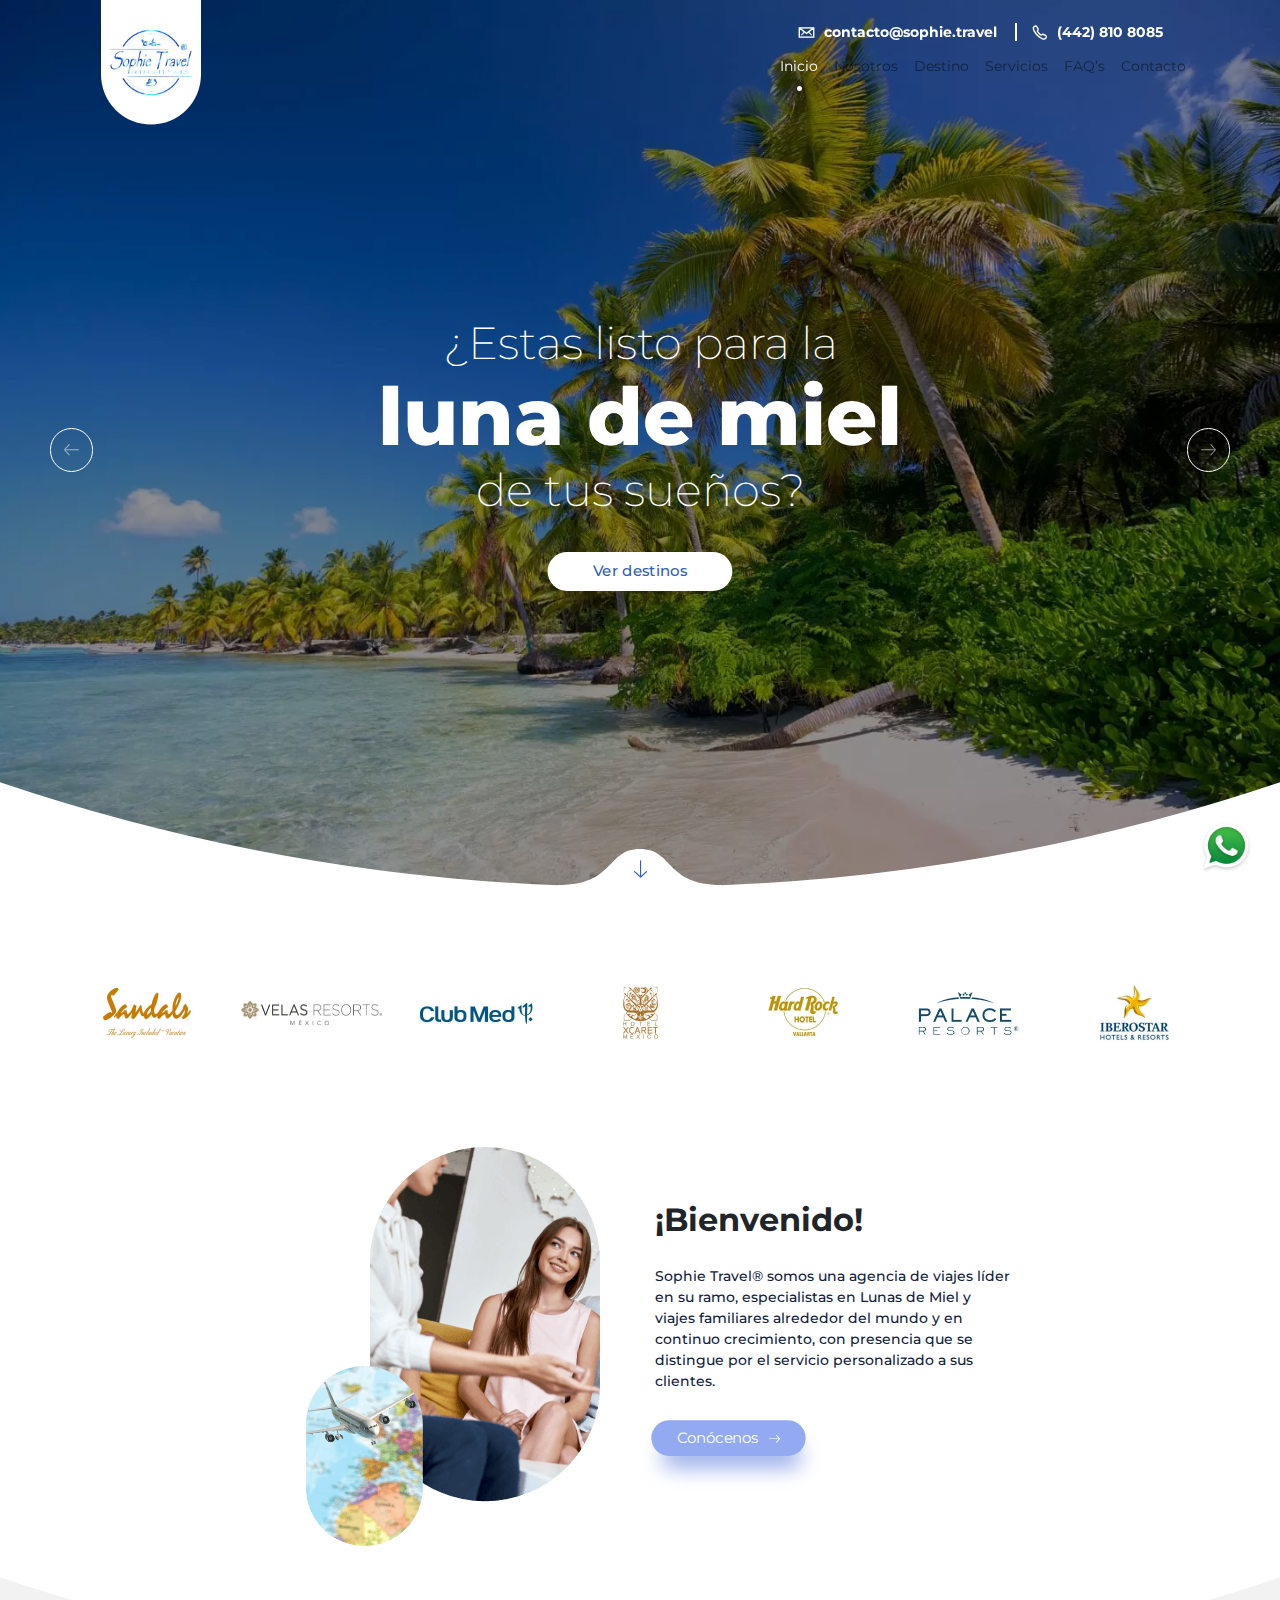
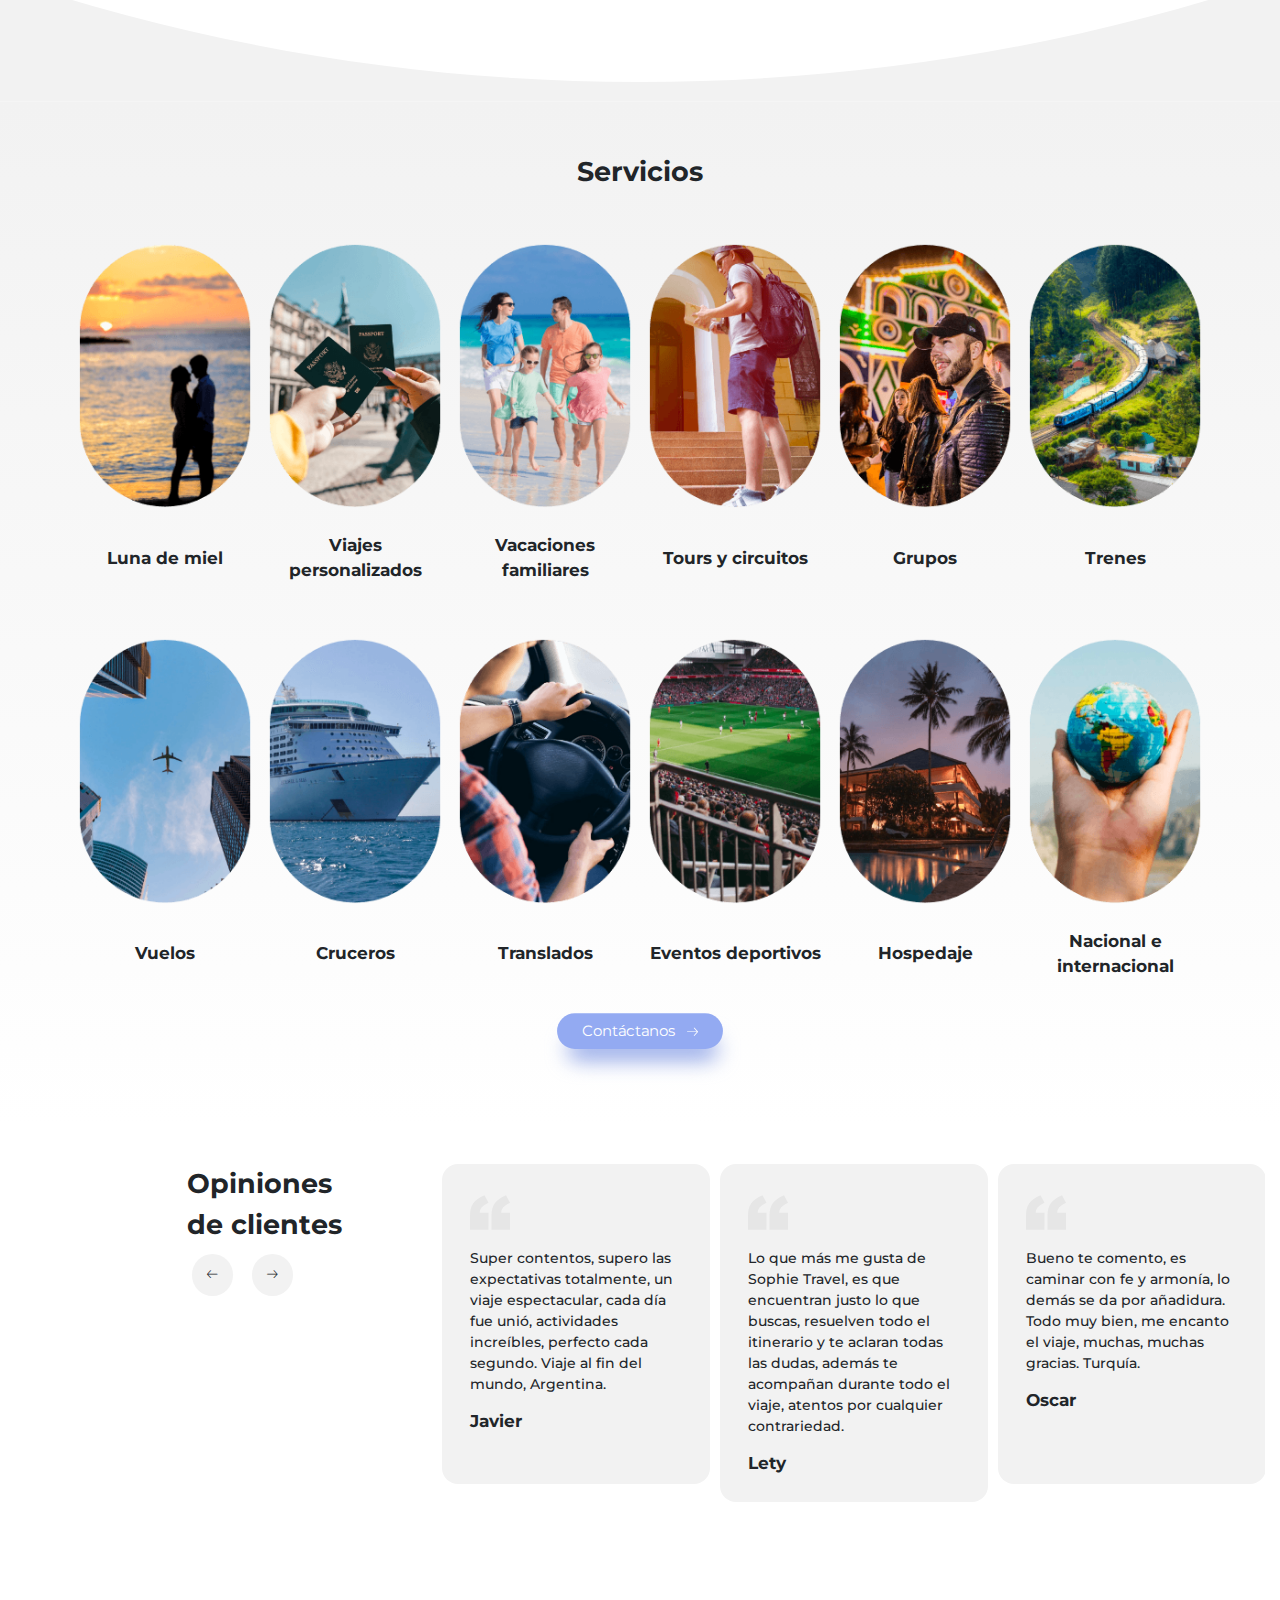
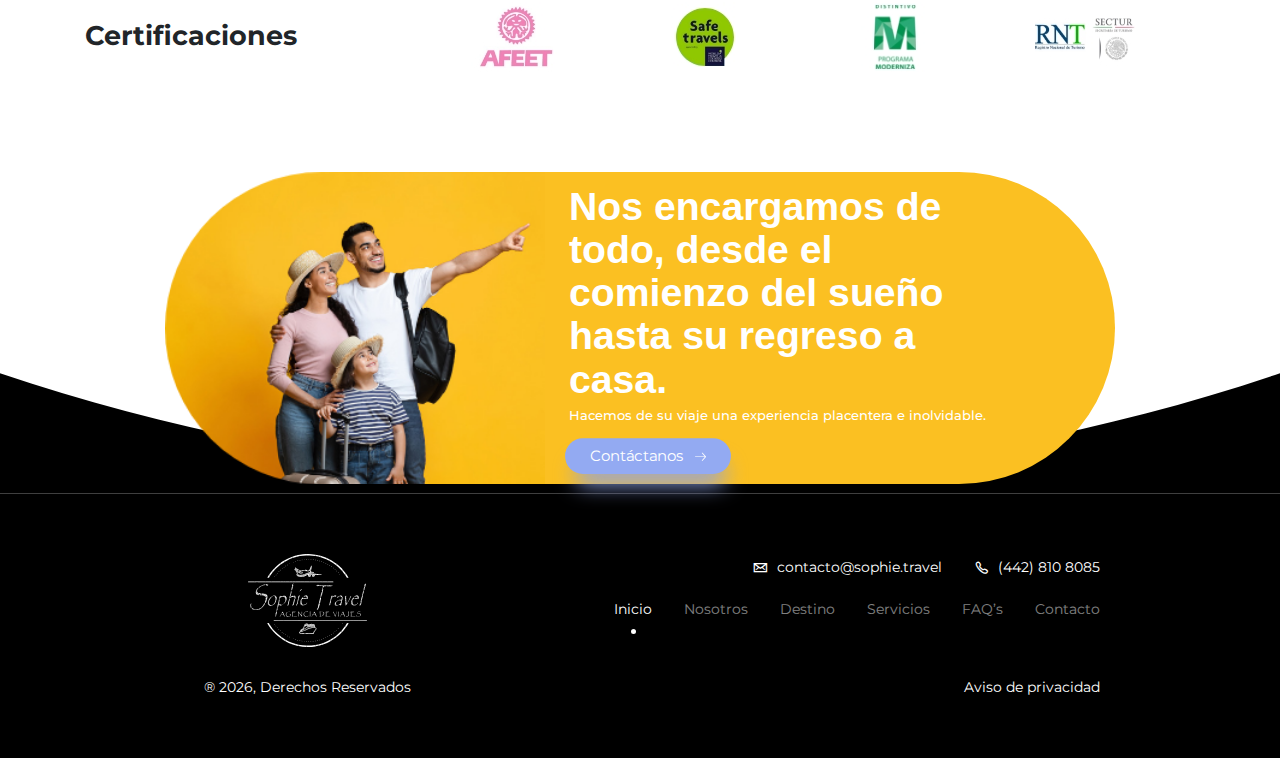
<file: index.html>
<!DOCTYPE html>
<html lang="en">
<head>
    <meta charset="UTF-8">
    <meta http-equiv="X-UA-Compatible" content="IE=edge">
    <meta name="viewport" content="width=device-width, initial-scale=1.0">
    <title>Sophie Travel | Agencia de viajes</title>
    <meta name="description" content="Sophie Travel® es una agencia de viajes líder en su ramo">
    <!-- BOOSTRAP -->
    <link rel="stylesheet" href="Public/css/bootstrap.min.css">
    <link rel="stylesheet" href="Public/css/owl.carousel.min.css">
    <!-- STYLE -->
    <link rel="stylesheet" href="Public/css/slide.css">
    <link rel="stylesheet" href="Public/css/style.css">
    <!-- FONTS -->
    <link rel="preconnect" href="https://fonts.googleapis.com">
    <link rel="preconnect" href="https://fonts.gstatic.com" crossorigin><link href="https://fonts.googleapis.com/css2?family=Montserrat:wght@300;400;500;600;700&display=swap" rel="stylesheet">
    <!-- ICONS -->
    <link rel="stylesheet" href="Public/css/ionicons.min.css">
</head>
<body>

<!-- HEADER -->
<header class="header" id="header">
    <div class="container">
        <nav class="navbar navbar-expand-lg navbar-light">
            <a href="#" class="nav__logo">
                <picture>
                    <source srcset="Public/images/logotipo-sophie-travel.webp" type="images/webp">
                    <source srcset="Public/images/logotipo-sophie-travel.png" type="images/jpeg">
                    <img src="Public/images/logotipo-sophie-travel.png" alt="logotipo sophie travel">
                </picture>
            </a>
            <button class="navbar-toggler" type="button" data-toggle="collapse" data-target="#navbarText" aria-controls="navbarText" aria-expanded="false" aria-label="Toggle navigation">
                <span class="navbar-toggler-icon"></span>
            </button>
            <div class="collapse navbar-collapse" id="navbarText">
                <div class="row">
                    <ul class="navbar-nav">
                        <li class="nav-item active">
                            <a class="nav-link" href="#">Inicio</a>
                        </li>
                        <li class="nav-item">
                            <a class="nav-link" href="#">Nosotros</a>
                        </li>
                        <li class="nav-item">
                            <a class="nav-link" href="#">Destino</a>
                        </li>
                        <li class="nav-item">
                            <a class="nav-link" href="#">Servicios</a>
                        </li>
                        <li class="nav-item">
                            <a class="nav-link" href="#">FAQ’s</a>
                        </li>
                        <li class="nav-item">
                            <a class="nav-link" href="#">Contacto</a>
                        </li>
                        <li>
                            <div class="contacto_menu">
                                <a href="mailto:contacto@sophie.travel"><i class="icon ion-ios-mail-outline"></i> contacto@sophie.travel</a>
                                <a href="#"><i class="icon ion-ios-call-outline"></i> (442) 810 8085</a>
                            </div>
                        </li>
                    </ul>
                </div>
            </div>
        </nav>
    </div>
</header>

<!-- SLIDER -->
<div class="home-slider owl-carousel js-fullheight">
    <div class="slider-item js-fullheight slider-item01">
        <div class="overlay"></div>
      <div class="container">
        <div class="row no-gutters slider-text js-fullheight align-items-center justify-content-center">
            <div class="col-md-12 ftco-animate">
                <div class="text w-100 text-center">
                    <h2 class="sub_slider">¿Estas listo para la </h2>
                    <h1 class="tit_slider">luna de miel</h1>
                    <h2 class="sub_slider">de tus sueños?</h2><br>
                    <div class="content_btn">
                        <a class="btn_gen btn_secundario" href="#">Ver destinos <span class="icon_airplane"></span></a>
                    </div>
              </div>
            </div>
          </div>
      </div>
    </div>

    <div class="slider-item js-fullheight slider-item02">
        <div class="overlay"></div>
      <div class="container">
        <div class="row no-gutters slider-text js-fullheight align-items-center justify-content-center">
            <div class="col-md-12 ftco-animate">
                <div class="text w-100 text-center">
                    <h2 class="sub_slider">¿Estas listo para </h2>
                    <h1 class="tit_slider">Conocer el mundo?</h1>
                    <div class="content_btn">
                        <a class="btn_gen btn_secundario" href="#">Ver destinos <span class="icon_airplane"></span></a>
                    </div>
              </div>
            </div>
          </div>
      </div>
    </div>

    <div class="slider-item js-fullheight slider-item03">
        <div class="overlay"></div>
      <div class="container">
        <div class="row no-gutters slider-text js-fullheight align-items-center justify-content-center">
            <div class="col-md-12 ftco-animate">
                <div class="text w-100 text-center">
                    <h2 class="sub_slider">¿Estas listo para </h2>
                    <h1 class="tit_slider">la aventura</h1>
                    <div class="content_btn">
                        <a class="btn_gen btn_secundario" href="#">Ver destinos <span class="icon_airplane"></span></a>
                    </div>
              </div>
            </div>
          </div>
      </div>
    </div>

    <div class="slider-item js-fullheight slider-item04">
        <div class="overlay"></div>
      <div class="container">
        <div class="row no-gutters slider-text js-fullheight align-items-center justify-content-center">
            <div class="col-md-12 ftco-animate">
                <div class="text w-100 text-center">
                    <h2 class="sub_slider">¿Estas listo para conocer </h2>
                    <h1 class="tit_slider">nuevas culturas?</h1>
                    <div class="content_btn">
                        <a class="btn_gen btn_secundario" href="#">Ver destinos <span class="icon_airplane"></span></a>
                    </div>
              </div>
            </div>
        </div>
      </div>
    </div>

    <div class="slider-item js-fullheight slider-item05">
        <div class="overlay"></div>
      <div class="container">
        <div class="row no-gutters slider-text js-fullheight align-items-center justify-content-center">
            <div class="col-md-12 ftco-animate">
                <div class="text w-100 text-center">
                    <h2 class="sub_slider">¿Estas listo para </h2>
                    <h1 class="tit_slider">crear recuerdos</h1>
                    <h2 class="sub_slider">con tu familia?</h2><br>
                    <div class="content_btn">
                        <a class="btn_gen btn_secundario" href="#">Ver destinos <span class="icon_airplane"></span></a>
                    </div>
              </div>
            </div>
        </div>
      </div>
    </div>
  </div>
  

<!-- CARUCEL DE MARCAS -->
<section id="sec_marcas_caroucel">
    <!-- DIVEDER SLIDER -->
    <div class="d-flex justify-content-center">
        <svg id="vector_down_slider" xmlns="http://www.w3.org/2000/svg"  viewBox="0 0 1400 136.238">
            <path d="M-510.82-111.541v-.4c-62.268,0-52.171-39.394-89.2-39.394s-26.927,39.394-89.2,39.394v.4a2176.87,2176.87,0,0,1-610.8-112.818V-88.121h1400V-224.359A2176.883,2176.883,0,0,1-510.82-111.541Z" transform="translate(1300.014 224.359)" fill="#fff"/>
        </svg>
        <div class="content_arrow_down_slider">
            <a href="#sec_bienvenido" class="icon_arrow_down_slider">
                <i class="icon ion-ios-arrow-round-down"></i>
            </a>
        </div>
    </div>
    <!-- CAROUCEL BRAND -->
    <div class="container cont_brand">
        <div class="row">
            <div class="col-md-12">
                <div class="brand-carousel owl-carousel owl-theme">
                    <div class="item">
                        <img src="Public/images/logos/logotipo-sandals.jpg" alt="">
                    </div>
                    <div class="item">
                        <img src="Public/images/logos/logotipo-velas-resort.jpg" alt="">
                    </div>
                    <div class="item">
                        <img src="Public/images/logos/logotipo-club-med.jpg" alt="">
                    </div>
                    <div class="item">
                        <img src="Public/images/logos/logotipo-hotel-xcaret-mexico.jpg" alt="">
                    </div>
                    <div class="item">
                        <img src="Public/images/logos/logotipo-hard-rock-hotel-vallarta.jpg" alt="">
                    </div>
                    <div class="item">
                        <img src="Public/images/logos/logotipo-palace-resorts.jpg" alt="">
                    </div>
                    <div class="item">
                        <img src="Public/images/logos/logotipo-iberostar-hotels-resorts.jpg" alt="">
                    </div>
                </div>
            </div>
        </div>
    </div>

</section>

<!-- BIENVENIDA -->
<section id="sec_bienvenido">
    <div class="container">
        <div class="row align-items-center">
            <div class="col-md-6 col_photo_bien">
                <picture>
                    <source srcset="Public/images/sophie-travel-agencia-de-viajes.webp" type="images/webp">
                    <source srcset="Public/images/sophie-travel-agencia-de-viajes.png" type="images/png">
                    <img src="Public/images/sophie-travel-agencia-de-viajes.png" alt="Sophie Travel agencia de viajes" loading="lazy">
                </picture>
                <picture class="second_photo_bien">
                    <source srcset="Public/images/sophie-travel-lider-en-el-ramo.webp" type="images/webp">
                    <source srcset="Public/images/sophie-travel-lider-en-el-ramo.png" type="images/png">
                    <img src="Public/images/sophie-travel-lider-en-el-ramo.png" alt="Sophie Travel líder en el ramo de viajes" loading="lazy">
                </picture>
            </div>
            <div class="col-md-6">
                <article>
                    <h3 class="tit">¡Bienvenido!</h3>
                    <p class="txt txt_max">Sophie Travel® somos una agencia de viajes líder en su ramo, especialistas en Lunas de Miel y viajes familiares alrededor del mundo y en continuo crecimiento, con presencia que se distingue por el servicio personalizado a sus clientes.</p>
                    <div class="content_btn">
                        <a class="btn_gen btn_principal" href="#">Conócenos <i class="icon ion-ios-arrow-round-forward-outline"></i></a>
                    </div>
                </article>
            </div>
        </div>
    </div>
</section>

<!-- SERVICIOS -->
<section id="sec_servicios">
    <div class="container">
        <div class="row">
            <div class="col-md-12 text-center">
                <h1 class="tit_base">Servicios</h1>
            </div>
        </div>
        <!-- PRIMERA FILA | SERVICIOS -->
        <div class="row text-center">
            <div class="col-md-2">
                <picture>
                    <source srcset="Public/images/sophie-travel-luna-de-miel.webp" type="images/webp">
                    <source srcset="Public/images/sophie-travel-luna-de-miel.png" type="images/png">
                    <img class="img-fluid" src="Public/images/sophie-travel-luna-de-miel.png" alt="Sophia Travel agencia de viajes líder en el ramo de viajes" loading="lazy">
                </picture>
                <p class="subTit">Luna de miel</p>
            </div>
            <div class="col-md-2">
                <picture>
                    <source srcset="Public/images/sophie-travel-viajes-personalizados.webp" type="images/webp">
                    <source srcset="Public/images/sophie-travel-viajes-personalizados.png" type="images/png">
                    <img class="img-fluid" src="Public/images/sophie-travel-viajes-personalizados.png" alt="Sophia Travel agencia de viajes con viajes personalizados" loading="lazy">
                </picture>
                <p class="subTit">Viajes personalizados</p>
            </div>
            <div class="col-md-2">
                <picture>
                    <source srcset="Public/images/sophie-travel-vacaciones-familiares.webp" type="images/webp">
                    <source srcset="Public/images/sophie-travel-vacaciones-familiares.png" type="images/png">
                    <img class="img-fluid" src="Public/images/sophie-travel-vacaciones-familiares.png" alt="Sophie Travel agencia de viajes para vacaciones familiares" loading="lazy">
                </picture>
                <p class="subTit">Vacaciones familiares</p>
            </div>
            <div class="col-md-2">
                <picture>
                    <source srcset="Public/images/sophie-travel-tours-y-circuitos.webp" type="images/webp">
                    <source srcset="Public/images/sophie-travel-tours-y-circuitos.png" type="images/png">
                    <img class="img-fluid" src="Public/images/sophie-travel-tours-y-circuitos.png" alt="Sophie Travel agencia de viajes con tours y circuitos" loading="lazy">
                </picture>
                <p class="subTit">Tours y circuitos</p>
            </div>
            <div class="col-md-2">
                <picture>
                    <source srcset="Public/images/sophie-travel-grupos.webp" type="images/webp">
                    <source srcset="Public/images/sophie-travel-grupos.png" type="images/png">
                    <img class="img-fluid" src="Public/images/sophie-travel-grupos.png" alt="Sophie Travel agencia de viajes para grupos" loading="lazy">
                </picture>
                <p class="subTit">Grupos</p>
            </div>
            <div class="col-md-2">
                <picture>
                    <source srcset="Public/images/sophie-travel-trenes.webp" type="images/webp">
                    <source srcset="Public/images/sophie-travel-trenes.png" type="images/png">
                    <img class="img-fluid" src="Public/images/sophie-travel-trenes.png" alt="Sophie Travel agencia de viajes en trenes" loading="lazy">
                </picture>
                <p class="subTit">Trenes</p>
            </div>
        </div>
        <!-- SEGUNDA FILA | SERVICIOS -->
        <div class="row text-center">
            <div class="col-md-2">
                <picture>
                    <source srcset="Public/images/sophie-travel-vuelos.webp" type="images/webp">
                    <source srcset="Public/images/sophie-travel-vuelos.png" type="images/png">
                    <img class="img-fluid" src="Public/images/sophie-travel-vuelos.png" alt="Sophie Travel agencia de viajes con vuelos" loading="lazy">
                </picture>
                <p class="subTit">Vuelos</p>
            </div>
            <div class="col-md-2">
                <picture>
                    <source srcset="Public/images/sophie-travel-cruceros.webp" type="images/webp">
                    <source srcset="Public/images/sophie-travel-cruceros.png" type="images/png">
                    <img class="img-fluid" src="Public/images/sophie-travel-cruceros.png" alt="Sophie Travel agencia de viajes con cruceros" loading="lazy">
                </picture>
                <p class="subTit">Cruceros</p>
            </div>
            <div class="col-md-2">
                <picture>
                    <source srcset="Public/images/sophie-travel-traslados.webp" type="images/webp">
                    <source srcset="Public/images/sophie-travel-traslados.png" type="images/png">
                    <img class="img-fluid" src="Public/images/sophie-travel-traslados.png" alt="Sophie Travel agencia de viajes con traslados" loading="lazy">
                </picture>
                <p class="subTit">Translados</p>
            </div>
            <div class="col-md-2">
                <picture>
                    <source srcset="Public/images/sophie-travel-eventos-deportivos.webp" type="images/webp">
                    <source srcset="Public/images/sophie-travel-eventos-deportivos.png" type="images/png">
                    <img class="img-fluid" src="Public/images/sophie-travel-eventos-deportivos.png" alt="Sophie Travel agencia de viajes para eventos deportivos" loading="lazy">
                </picture>
                <p class="subTit">Eventos deportivos</p>
            </div>
            <div class="col-md-2">
                <picture>
                    <source srcset="Public/images/sophie-travel-hospedaje.webp" type="images/webp">
                    <source srcset="Public/images/sophie-travel-hospedaje.png" type="images/png">
                    <img class="img-fluid" src="Public/images/sophie-travel-hospedaje.png" alt="Sophie Travel agencia de viajes con hospedaje" loading="lazy">
                </picture>
                <p class="subTit">Hospedaje</p>
            </div>
            <div class="col-md-2">
                <picture>
                    <source srcset="Public/images/sophie-travel-nacional-e-internacional.webp" type="images/webp">
                    <source srcset="Public/images/sophie-travel-nacional-e-internacional.png" type="images/png">
                    <img class="img-fluid" src="Public/images/sophie-travel-nacional-e-internacional.png" alt="Sophie Travel agencia de viajes nacional e internacional" loading="lazy">
                </picture>
                <p class="subTit">Nacional e internacional</p>
            </div>
        </div>
        <div class="row text-center">
            <div class="col-md-12">
                <div class="content_btn">
                    <a class="btn_gen btn_principal" href="#">Contáctanos <i class="icon ion-ios-arrow-round-forward-outline"></i></a>
                </div>
            </div>
        </div>
    </div>
</section>

<!-- OPINIONES -->
<section id="sec_opiniones">
    <div class="container-fluid">
        <div class="row">
            <div class="col-md-3 offset-md-1 col_txt_test">
                <h1 class="tit_base">Opiniones de clientes</h1>
            </div>
            <div class="col-md-8 cont_testimonial">
                <div class="test-carousel owl-carousel owl-theme">
                    <div class="item">
                        <div class="comillas"></div>
                        <p>Super contentos, supero las expectativas totalmente, un viaje espectacular, cada día fue unió, actividades increíbles, perfecto cada segundo. Viaje al fin del mundo, Argentina.</p>
                        <h6>Javier</h6>
                    </div>
                    <div class="item">
                        <div class="comillas"></div>
                        <p>Lo que más me gusta de Sophie Travel, es que encuentran justo lo que buscas, resuelven todo el itinerario y te aclaran todas las dudas, además te acompañan durante todo el viaje, atentos por cualquier contrariedad.</p>
                        <h6>Lety</h6>
                    </div>
                    <div class="item">
                        <div class="comillas"></div>
                        <p>Bueno te comento, es caminar con fe y armonía, lo demás se da por añadidura. Todo muy bien, me encanto el viaje, muchas, muchas gracias. Turquía.</p>
                        <h6>Oscar</h6>
                    </div>
                    <div class="item">
                        <div class="comillas"></div>
                        <p>Solo para agradecerte todo tu apoyo, profesionalismo y atenciones ¡Gracias! De corazón deseo que te vaya de maravilla, que los éxitos continúen. Un Abrazo. Cancún.</p>
                        <h6>Laura</h6>
                    </div>
                    <div class="item">
                        <div class="comillas"></div>
                        <p>Es importante contratar con una agencia establecida y legal, la confianza de tener lo que pagas y llegar sin apuros a tu destino es cosa que debe dejarse en manos de los profesionales. Gracias Sofí, todo excelente.</p>
                        <h6>Alfonso</h6>
                    </div>
                    <div class="item">
                        <div class="comillas"></div>
                        <p>Gracias a ti, realmente te agradezco mucho tu servicio y profesionalismo, el viaje maravilloso, nos permitió abrir las puertas a este sueño de viaje con toda la familia. Paris.</p>
                        <h6>Efraín</h6>
                    </div>
                    <div class="item">
                        <div class="comillas"></div>
                        <p>De maravilla, muchísimas gracias, todo fue justo como queríamos, se fueron padrísimo los días, ¡ya estamos pensando en el siguiente viaje! Mazatlán.</p>
                        <h6>Paola</h6>
                    </div>
                    <div class="item">
                        <div class="comillas"></div>
                        <p>Muchísimas gracias por todo, ya puedes estar tranquila, volar por primera vez fue maravilloso, gracias por todos tus consejos, el hotel esta hermoso. Huatulco.</p>
                        <h6>Eva</h6>
                    </div>
                    <div class="item">
                        <div class="comillas"></div>
                        <p>¡Querida Sofí, el viaje ha sido increíble gracias a ti! Todo perfecto, todo de maravilla, todos contentos, gracias por todo tu apoyo, eres la más linda. Europa.</p>
                        <h6>Rocío</h6>
                    </div>
                    <div class="item">
                        <div class="comillas"></div>
                        <p>Todo perfecto, las mejores vacaciones de mi vida, muchas gracias Sofí.</p>
                        <h6>Paty</h6>
                    </div>
                    <div class="item">
                        <div class="comillas"></div>
                        <p>¡¡Vacacioné con mi hija a Puerto Escondido, fue maravilloso!! El lugar fue justo lo que quería y todo estaba correctamente planificado en conjunto con Sophie Travel.</p>
                        <h6>Jessy</h6>
                    </div>
                    <div class="item">
                        <div class="comillas"></div>
                        <p>Compré por mi cuenta boletos de avión y solo obtuve altos costos y problemas nadie me contesto. Desde que los compro en la agencia dejé de tener problemas, hasta el Check in me ayudan, gracias, Sophie Travel.</p>
                        <h6>Mary</h6>
                    </div>
                </div>
            </div>
        </div>
    </div>
</section>

<!-- CERTIFICACIONES -->
<section id="sec_certificaciones">
    <div class="container">
        <div class="row align-items-center">
            <div class="col-md-4">
                <h1 class="tit_base">Certificaciones</h1>
            </div>
            <div class="col-md-2">
                <picture>
                    <source srcset="Public/images/logotipo-afeet.webp" type="images/webp">
                    <source srcset="Public/images/logotipo-afeet.jpg" type="images/jpeg">
                    <img class="img-fluid" src="Public/images/logotipo-afeet.jpg" alt="Sophie Travel agencia de viajes certificación por afeet" loading="lazy">
                </picture>
            </div>
            <div class="col-md-2">
                <picture>
                    <source srcset="Public/images/logotipo-safe-travels.webp" type="images/webp">
                    <source srcset="Public/images/logotipo-safe-travels.jpg" type="images/jpeg">
                    <img class="img-fluid" src="Public/images/logotipo-safe-travels.jpg" alt="Sophie Travel agencia de viajes certificación por safe travels" loading="lazy">
                </picture>
            </div>
            <div class="col-md-2">
                <picture>
                    <source srcset="Public/images/logotipo-distintivo-programa-moderniza.webp" type="images/webp">
                    <source srcset="Public/images/logotipo-distintivo-programa-moderniza.jpg" type="images/jpeg">
                    <img class="img-fluid" src="Public/images/logotipo-distintivo-programa-moderniza.jpg" alt="Sophie Travel agencia de viajes distintivo por el programa moderniza" loading="lazy">
                </picture>
            </div>
            <div class="col-md-2">
                <picture>
                    <source srcset="Public/images/logotipo-distintivo-programa-moderniza.webp" type="images/webp">
                    <source srcset="Public/images/logotipo-distintivo-programa-moderniza.jpg" type="images/jpeg">
                    <img class="img-fluid" src="Public/images/logotipo-registro-nacional-de-turismo.jpg" alt="Sophie Travel agencia de viajes con registro nacional de turismo" loading="lazy">
                </picture>
            </div>
        </div>
    </div>
</section>

<!-- BANNER CONTACTO -->
<section id="sec_ban_contacto">
    <div class="container">
        <div class="row">
            <div class="col-md-4 offset-md-1 col_banner_img">
                <div class="banner"></div>
            </div>
            <div class="col-md-6 col_banner_txt">
                <div>
                    <h2 class="tit_bn">Nos encargamos de todo, desde el comienzo del sueño hasta su regreso a casa.</h2>
                    <p class="caption">Hacemos de su viaje una experiencia placentera e inolvidable.</p>
                    <div class="content_btn_banner">
                        <a class="btn_gen btn_principal" href="#">Contáctanos <i class="icon ion-ios-arrow-round-forward-outline"></i></a>
                    </div>
                </div>
            </div>
        </div>
    </div>
</section>

<footer id="footer">
    <div class="container">
        <!-- PRIMERA FILA -->
        <div class="row">
            <div class="col-md-3 offset-md-1 text-center">
                <img class="img-fluid" src="Public/images/logotipo-sophie-travel-bn.svg" alt="Sophie Travel agencia de viajes con registro nacional de turismo" loading="lazy">
            </div>
            <div class="col-md-7 col_foot_txt">
                <div class="row">
                    <div class="col-md-12 cont_foot_contacto">
                        <a href="mailto:contacto@sophie.travel"><i class="icon ion-ios-mail-outline"></i> contacto@sophie.travel</a>
                        <a href=""><i class="icon ion-ios-call-outline"></i> (442) 810 8085</a>
                    </div>
                </div>
                <div class="row">
                    <div class="col-md-12">
                        <nav class="nav_footer">
                            <ul class="list_footer">
                                <li class="item_nav_footer actF"><a href="#">Inicio</a></li>
                                <li class="item_nav_footer"><a href="#">Nosotros</a></li>
                                <li class="item_nav_footer"><a href="#">Destino</a></li>
                                <li class="item_nav_footer"><a href="#">Servicios</a></li>
                                <li class="item_nav_footer"><a href="#">FAQ’s</a></li>
                                <li class="item_nav_footer"><a href="#">Contacto</a></li>
                            </ul>
                        </nav>
                    </div>
                </div>
            </div>
        </div>
        <!-- SEGUNDA FILA -->
        <div class="row row_foot2">
            <div class="col-md-3 text-center offset-md-1">
                <p>&reg; <script>document.write(new Date().getFullYear());</script>, Derechos Reservados </p>
            </div>
            <div class="col-md-7">
                <a href="#">Aviso de privacidad</a>
            </div>
        </div>
    </div>
</footer>

<div id="btn_whatsApp">
    <a href="#">
        <img src="Public/images/btn-whatsapp.png" alt="">
    </a>
</div>

    <!-- JQUERY -->
    <script src="https://ajax.googleapis.com/ajax/libs/jquery/3.3.1/jquery.min.js"></script>
    <!-- SLIDE -->
    <script src="Public/js/owl.carousel.min.js" type="text/javascript"></script>
    <script src="Public/js/slider.js" type="text/javascript"></script>
    <script src="Public/js/bootstrap.min.js" type="text/javascript"></script>
    <!-- MAIN -->
    <script src="Public/js/main.js" type="text/javascript"></script>
    <script src="Public/js/caroucel.js" type="text/javascript"></script>

</body>
</html>
</file>
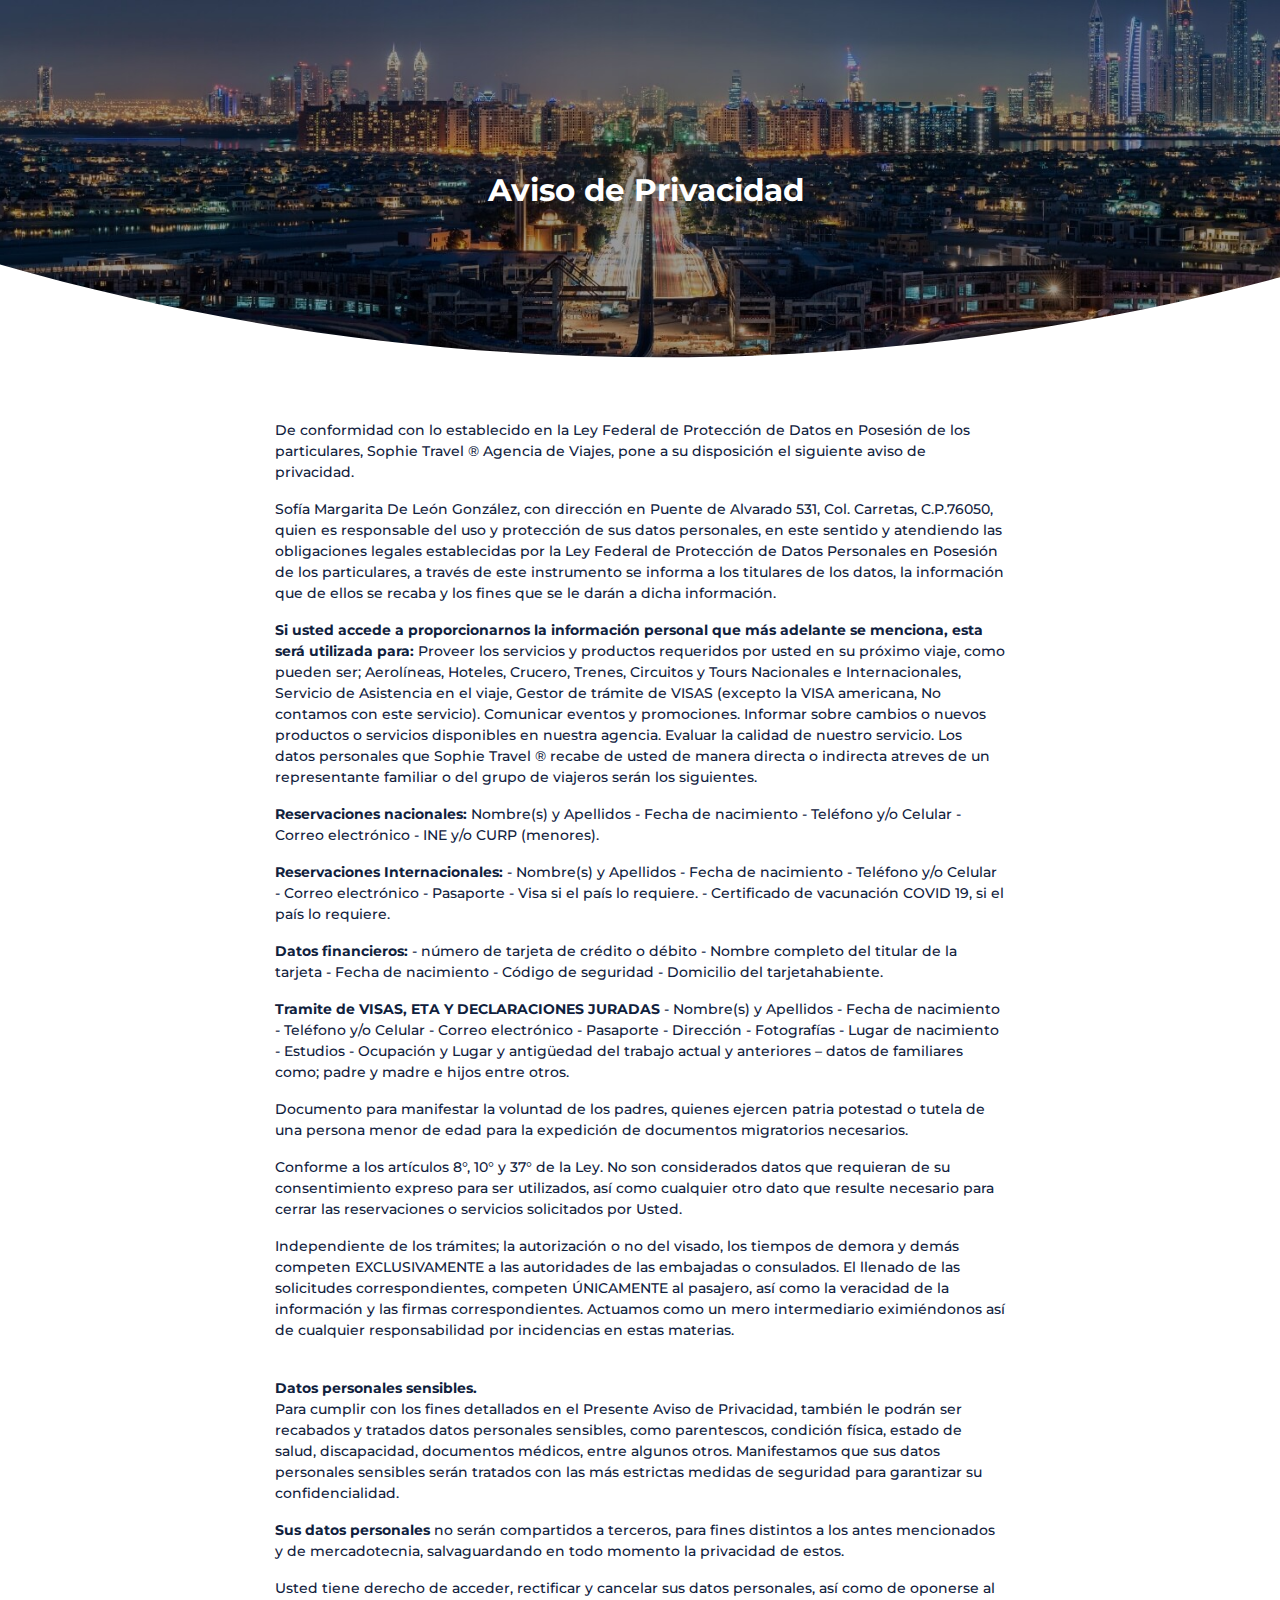
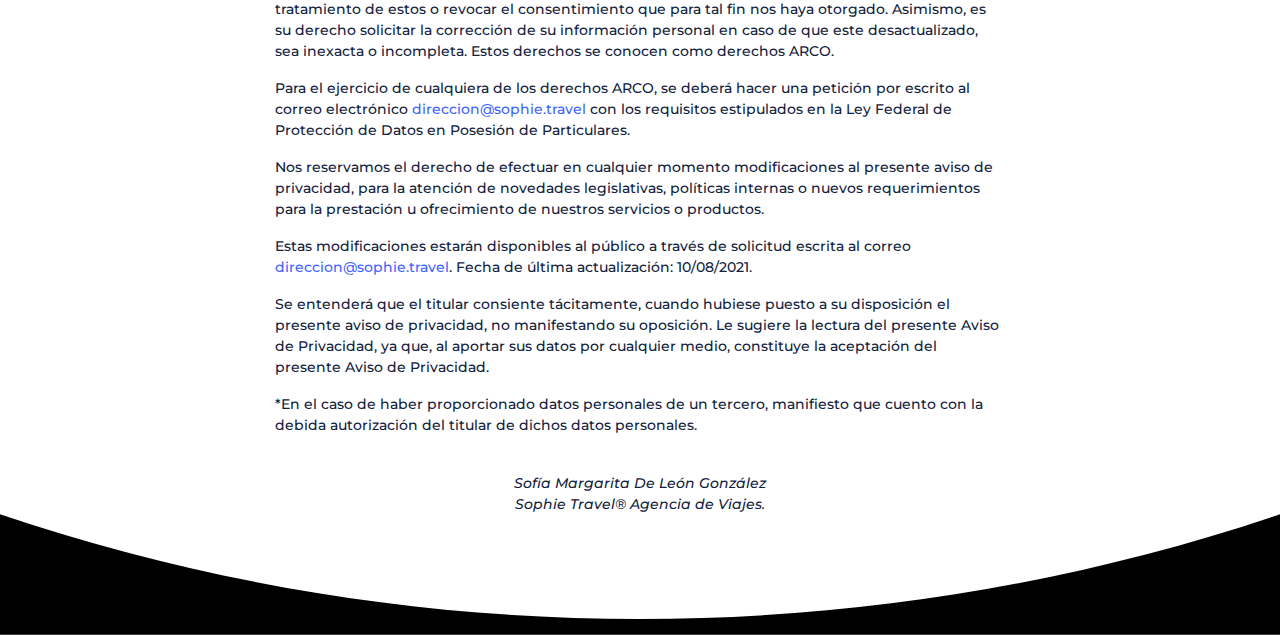
<file: aviso-privacidad.html>
<!DOCTYPE html>
<html lang="en">
<head>
    <meta charset="UTF-8">
    <meta http-equiv="X-UA-Compatible" content="IE=edge">
    <meta name="viewport" content="width=device-width, initial-scale=1.0">
    <title>Preguntas frecuentes - Sophie Travel | Agencia de viajes</title>
    <meta name="description" content="Sophie Travel® es una agencia de viajes líder en su ramo">
    <!-- BOOSTRAP -->
    <link rel="stylesheet" href="Public/css/bootstrap.min.css">
    <link rel="stylesheet" href="Public/css/owl.carousel.min.css">
    <!-- STYLE -->
    <link rel="stylesheet" href="Public/css/slide.css">
    <link rel="stylesheet" href="Public/css/style.css?ver=1.0.0">
    <!-- FONTS -->
    <link rel="preconnect" href="https://fonts.googleapis.com">
    <link rel="preconnect" href="https://fonts.gstatic.com" crossorigin><link href="https://fonts.googleapis.com/css2?family=Montserrat:wght@300;400;500;600;700&display=swap" rel="stylesheet">
    <!-- ICONS -->
    <link rel="stylesheet" href="Public/css/ionicons.min.css">
</head>
<body>
    <!-- ENCABEZADO -->
    <section id="encabezado_privacidad" class="encabezado">
        <div class="row">
            <div class="col-md-12">
                <h2 class="tit_encabezado">Aviso de Privacidad</h2>
            </div>
        </div>
    </section>

    <section id="aviso">
        <div class="container">
            <div class="row">
                <div class="col-md-8 offset-md-2">
                    <p class="txt txt_desc">De conformidad con lo establecido en la Ley Federal de Protección de Datos en Posesión de los particulares, Sophie Travel &reg; Agencia de Viajes, pone a su disposición el siguiente aviso de privacidad.</p>
                    <p class="txt txt_desc">Sofía Margarita De León González, con dirección en Puente de Alvarado 531, Col. Carretas, C.P.76050, quien es responsable del uso y protección de sus datos personales, en este sentido y atendiendo las obligaciones legales establecidas por la Ley Federal de Protección de Datos Personales en Posesión de los particulares, a través de este instrumento se informa a los titulares de los datos, la información que de ellos se recaba y los fines que se le darán a dicha información.</p>
                    <p class="txt txt_desc"><strong>Si usted accede a proporcionarnos la información personal que más adelante se menciona, esta será utilizada para:</strong> Proveer los servicios y productos requeridos por usted en su próximo viaje, como pueden ser; Aerolíneas, Hoteles, Crucero, Trenes, Circuitos y Tours Nacionales e Internacionales, Servicio de Asistencia en el viaje, Gestor de trámite de VISAS (excepto la VISA americana, No contamos con este servicio). Comunicar eventos y promociones. Informar sobre cambios o nuevos productos o servicios disponibles en nuestra agencia. Evaluar la calidad de nuestro servicio. Los datos personales que Sophie Travel &reg; recabe de usted de manera directa o indirecta atreves de un representante familiar o del grupo de viajeros serán los siguientes.</p>
                    <p class="txt txt_desc"><strong>Reservaciones nacionales:</strong> Nombre(s) y Apellidos - Fecha de nacimiento - Teléfono y/o Celular - Correo electrónico - INE y/o CURP (menores).</p>
                    <p class="txt txt_desc"><strong>Reservaciones Internacionales:</strong> - Nombre(s) y Apellidos - Fecha de nacimiento - Teléfono y/o Celular - Correo electrónico - Pasaporte - Visa si el país lo requiere. - Certificado de vacunación COVID 19, si el país lo requiere.</p>
                    <p class="txt txt_desc"><strong>Datos financieros:</strong>  - número de tarjeta de crédito o débito - Nombre completo del titular de la tarjeta - Fecha de nacimiento - Código de seguridad - Domicilio del tarjetahabiente.</p>
                    <p class="txt txt_desc"><strong>Tramite de VISAS, ETA Y DECLARACIONES JURADAS</strong> - Nombre(s) y Apellidos - Fecha de nacimiento - Teléfono y/o Celular - Correo electrónico - Pasaporte - Dirección - Fotografías - Lugar de nacimiento - Estudios - Ocupación y Lugar y antigüedad del trabajo actual y anteriores – datos de familiares como; padre y madre e hijos entre otros.</p>
                    <p class="txt txt_desc">Documento para manifestar la voluntad de los padres, quienes ejercen patria potestad o tutela de una persona menor de edad para la expedición de documentos migratorios necesarios.</p>
                    <p class="txt txt_desc">Conforme a los artículos 8°, 10° y 37° de la Ley. No son considerados datos que requieran de su consentimiento expreso para ser utilizados, así como cualquier otro dato que resulte necesario para cerrar las reservaciones o servicios solicitados por Usted.</p>
                    <p class="txt txt_desc">Independiente de los trámites; la autorización o no del visado, los tiempos de demora y demás competen EXCLUSIVAMENTE a las autoridades de las embajadas o consulados. El llenado de las solicitudes correspondientes, competen ÚNICAMENTE al pasajero, así como la veracidad de la información y las firmas correspondientes. Actuamos como un mero intermediario eximiéndonos así de cualquier responsabilidad por incidencias en estas materias.</p>
                    <br>
                    <p class="txt"><strong>Datos personales sensibles.</strong></p>
                    <p class="txt txt_desc">Para cumplir con los fines detallados en el Presente Aviso de Privacidad, también le podrán ser recabados y tratados datos personales sensibles, como parentescos, condición física, estado de salud, discapacidad, documentos médicos, entre algunos otros. Manifestamos que sus datos personales sensibles serán tratados con las más estrictas medidas de seguridad para garantizar su confidencialidad.</p>
                    <p class="txt txt_desc"><strong>Sus datos personales</strong> no serán compartidos a terceros, para fines distintos a los antes mencionados y de mercadotecnia, salvaguardando en todo momento la privacidad de estos.</p>
                    <p class="txt txt_desc">Usted tiene derecho de acceder, rectificar y cancelar sus datos personales, así como de oponerse al tratamiento de estos o revocar el consentimiento que para tal fin nos haya otorgado. Asimismo, es su derecho solicitar la corrección de su información personal en caso de que este desactualizado, sea inexacta o incompleta. Estos derechos se conocen como derechos ARCO.</p>
                    <p class="txt txt_desc">Para el ejercicio de cualquiera de los derechos ARCO, se deberá hacer una petición por escrito al correo electrónico <a href="mailto:direccion@sophie.travel">direccion@sophie.travel</a> con los requisitos estipulados en la Ley Federal de Protección de Datos en Posesión de Particulares.</p>
                    <p class="txt txt_desc">Nos reservamos el derecho de efectuar en cualquier momento modificaciones al presente aviso de privacidad, para la atención de novedades legislativas, políticas internas o nuevos requerimientos para la prestación u ofrecimiento de nuestros servicios o productos.</p>
                    <p class="txt txt_desc">Estas modificaciones estarán disponibles al público a través de solicitud escrita al correo <a href="mailto:direccion@sophie.travel">direccion@sophie.travel</a>.  Fecha de última actualización: 10/08/2021.</p>
                    <p class="txt txt_desc">Se entenderá que el titular consiente tácitamente, cuando hubiese puesto a su disposición el presente aviso de privacidad, no manifestando su oposición. Le sugiere la lectura del presente Aviso de Privacidad, ya que, al aportar sus datos por cualquier medio, constituye la aceptación del presente Aviso de Privacidad.</p>
                    <p class="txt txt_desc">*En el caso de haber proporcionado datos personales de un tercero, manifiesto que cuento con la debida autorización del titular de dichos datos personales.</p>
                </div>
                <div class="col-md-12 text-center">
                    <br>
                    <p class="txt"><i>Sofía Margarita De León González</i></p>
                    <p class="txt"><i>Sophie Travel® Agencia de Viajes.</i></p>
                </div>
            </div>
        </div>
    </section>


</body>
</html>
</file>
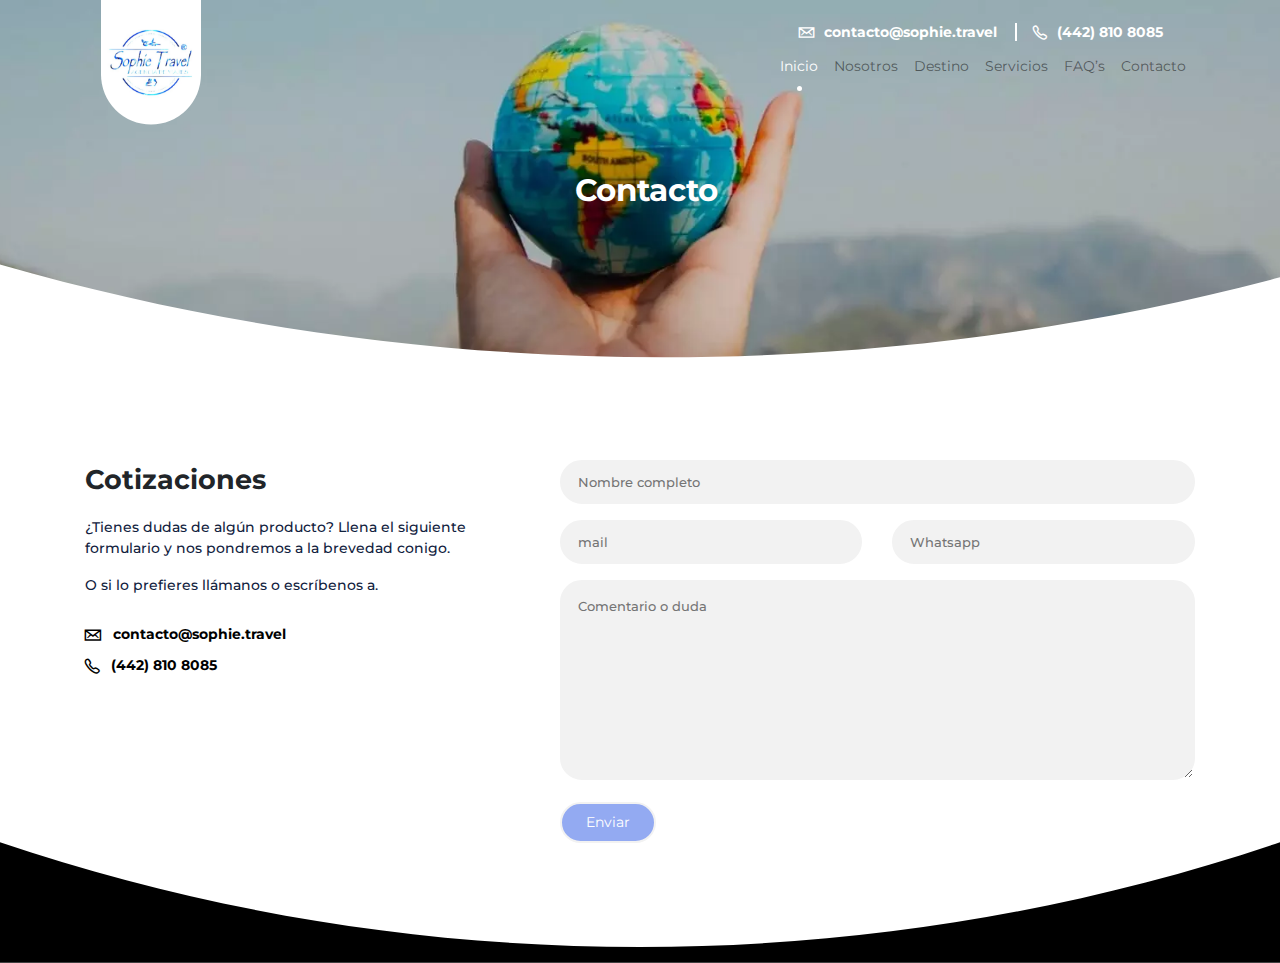
<file: contacto.html>
<!DOCTYPE html>
<html lang="en">
<head>
    <meta charset="UTF-8">
    <meta http-equiv="X-UA-Compatible" content="IE=edge">
    <meta name="viewport" content="width=device-width, initial-scale=1.0">
    <title>Contacto - Sophie Travel | Agencia de viajes</title>
    <meta name="description" content="Sophie Travel® es una agencia de viajes líder en su ramo">
    <!-- BOOSTRAP -->
    <link rel="stylesheet" href="Public/css/bootstrap.min.css">
    <link rel="stylesheet" href="Public/css/owl.carousel.min.css">
    <!-- STYLE -->
    <link rel="stylesheet" href="Public/css/slide.css">
    <link rel="stylesheet" href="Public/css/style.css?ver=1.0.0">
    <!-- FONTS -->
    <link rel="preconnect" href="https://fonts.googleapis.com">
    <link rel="preconnect" href="https://fonts.gstatic.com" crossorigin><link href="https://fonts.googleapis.com/css2?family=Montserrat:wght@300;400;500;600;700&display=swap" rel="stylesheet">
    <!-- ICONS -->
    <link rel="stylesheet" href="Public/css/ionicons.min.css">
</head>
<body>
    <!-- HEADER -->
<header class="header" id="header">
    <div class="container">
        <nav class="navbar navbar-expand-lg navbar-light">
            <a href="#" class="nav__logo">
                <picture>
                    <source srcset="Public/images/logotipo-sophie-travel.webp" type="images/webp">
                    <source srcset="Public/images/logotipo-sophie-travel.png" type="images/jpeg">
                    <img src="Public/images/logotipo-sophie-travel.png" alt="logotipo sophie travel">
                </picture>
            </a>
            <button class="navbar-toggler" type="button" data-toggle="collapse" data-target="#navbarText" aria-controls="navbarText" aria-expanded="false" aria-label="Toggle navigation">
                <span class="navbar-toggler-icon"></span>
            </button>
            <div class="collapse navbar-collapse" id="navbarText">
                <div class="row">
                    <ul class="navbar-nav">
                        <li class="nav-item active">
                            <a class="nav-link" href="#">Inicio</a>
                        </li>
                        <li class="nav-item">
                            <a class="nav-link" href="#">Nosotros</a>
                        </li>
                        <li class="nav-item">
                            <a class="nav-link" href="#">Destino</a>
                        </li>
                        <li class="nav-item">
                            <a class="nav-link" href="#">Servicios</a>
                        </li>
                        <li class="nav-item">
                            <a class="nav-link" href="#">FAQ’s</a>
                        </li>
                        <li class="nav-item">
                            <a class="nav-link" href="#">Contacto</a>
                        </li>
                        <li>
                            <div class="contacto_menu">
                                <a href="mailto:contacto@sophie.travel"><i class="icon ion-ios-mail-outline"></i> contacto@sophie.travel</a>
                                <a href="#"><i class="icon ion-ios-call-outline"></i> (442) 810 8085</a>
                            </div>
                        </li>
                    </ul>
                </div>
            </div>
        </nav>
    </div>
</header>
    <!-- ENCABEZADO -->
    <section id="encabezado_contacto" class="encabezado">
        <div class="row">
            <div class="col-md-12">
                <h2 class="tit_encabezado">Contacto</h2>
            </div>
        </div>
    </section>

    <!-- CONTACTO -->
    <section id="form_contact">
        <div class="container">
            <div class="row">
                <div class="col-md-5">
                    <h1 class="tit_base">Cotizaciones</h1>
                    <p class="txt">¿Tienes dudas de algún producto? Llena el siguiente formulario y nos pondremos a la brevedad conigo.</p>
                    <p class="txt">O si lo prefieres llámanos o escríbenos a.</p>
                    <ul class="list_contact_form">
                        <li><a href="#"><i class="icon ion-ios-mail-outline"></i> contacto@sophie.travel</a></li>
                        <li><a href="#"><i class="icon ion-ios-call-outline"></i> (442) 810 8085</a></li>
                    </ul>
                </div>
                <div class="col-md-7">
                    <form class="formulario" id="formulario">
                        <div class="row form_row1">
                            <div class="col-md-12">
                                <!-- Grupo: Nombre -->
                                <div class="formulario__grupo" id="grupo__nombre">
                                    <div class="formulario__grupo-input">
                                        <input type="text" class="formulario__input" name="nombre" id="nombre" placeholder="Nombre completo"> 
                                        <i class="formulario__validacion-estado fas fa-times-circle"></i>
                                    </div>
                                    <p class="formulario__input-error">El usuario tiene que ser de 4 a 16 dígitos y solo puede contener numeros, letras y guion bajo.</p>
                                </div>
                            </div>
                        </div>
                        <div class="row form_row2">
                            <div class="col-md-6">
                                <!-- Grupo: Correo Electronico -->
                                <div class="formulario__grupo" id="grupo__correo">
                                    <div class="formulario__grupo-input">
                                        <input type="email" class="formulario__input" name="correo" id="correo" placeholder="mail">
                                        <i class="formulario__validacion-estado fas fa-times-circle"></i>
                                    </div>
                                    <p class="formulario__input-error">El correo solo puede contener letras, numeros, puntos, guiones y guion bajo.</p>
                                </div>
                            </div>
                            <div class="col-md-6">
                                <!-- Grupo: Teléfono -->
                                <div class="formulario__grupo" id="grupo__telefono">
                                    <div class="formulario__grupo-input">
                                        <input type="text" class="formulario__input" name="telefono" id="telefono" placeholder="Whatsapp">
                                        <i class="formulario__validacion-estado fas fa-times-circle"></i>
                                    </div>
                                    <p class="formulario__input-error">El telefono solo puede contener numeros y el maximo son 14 dígitos.</p>
                                </div>
                            </div>
                        </div>
                        <div class="row form_row3">
                            <div class="col-md-12">
                                <textarea class="formulario__input" name="mensaje" id="mensaje" placeholder="Comentario o duda"></textarea>
                            </div>    
                        </div>
                        <div class="row form_row4">
                            <div class="col-md-12">
                                <div class="formulario__mensaje" id="formulario__mensaje">
                                    <p><i class="fas fa-exclamation-triangle"></i> <b>Error:</b> Por favor llena el formulario correctamente. </p>
                                </div>
                                <input type="submit" value="Enviar">
                                <p class="formulario__mensaje-exito" id="formulario__mensaje-exito">Formulario enviado exitosamente!</p>
                            </div>
                        </div>
                    </form>
                </div>
            </div>
        </div>
    </section>
    <script src="Public/js/form.js" type="text/javascript"></script>

    <!-- JQUERY -->
    <script src="https://ajax.googleapis.com/ajax/libs/jquery/3.3.1/jquery.min.js"></script>
    <!-- MAIN -->
    <script src="Public/js/main.js" type="text/javascript"></script>
    <!-- <script src="Public/js/form.js" type="text/javascript"></script> -->
</body>
</html>
</file>
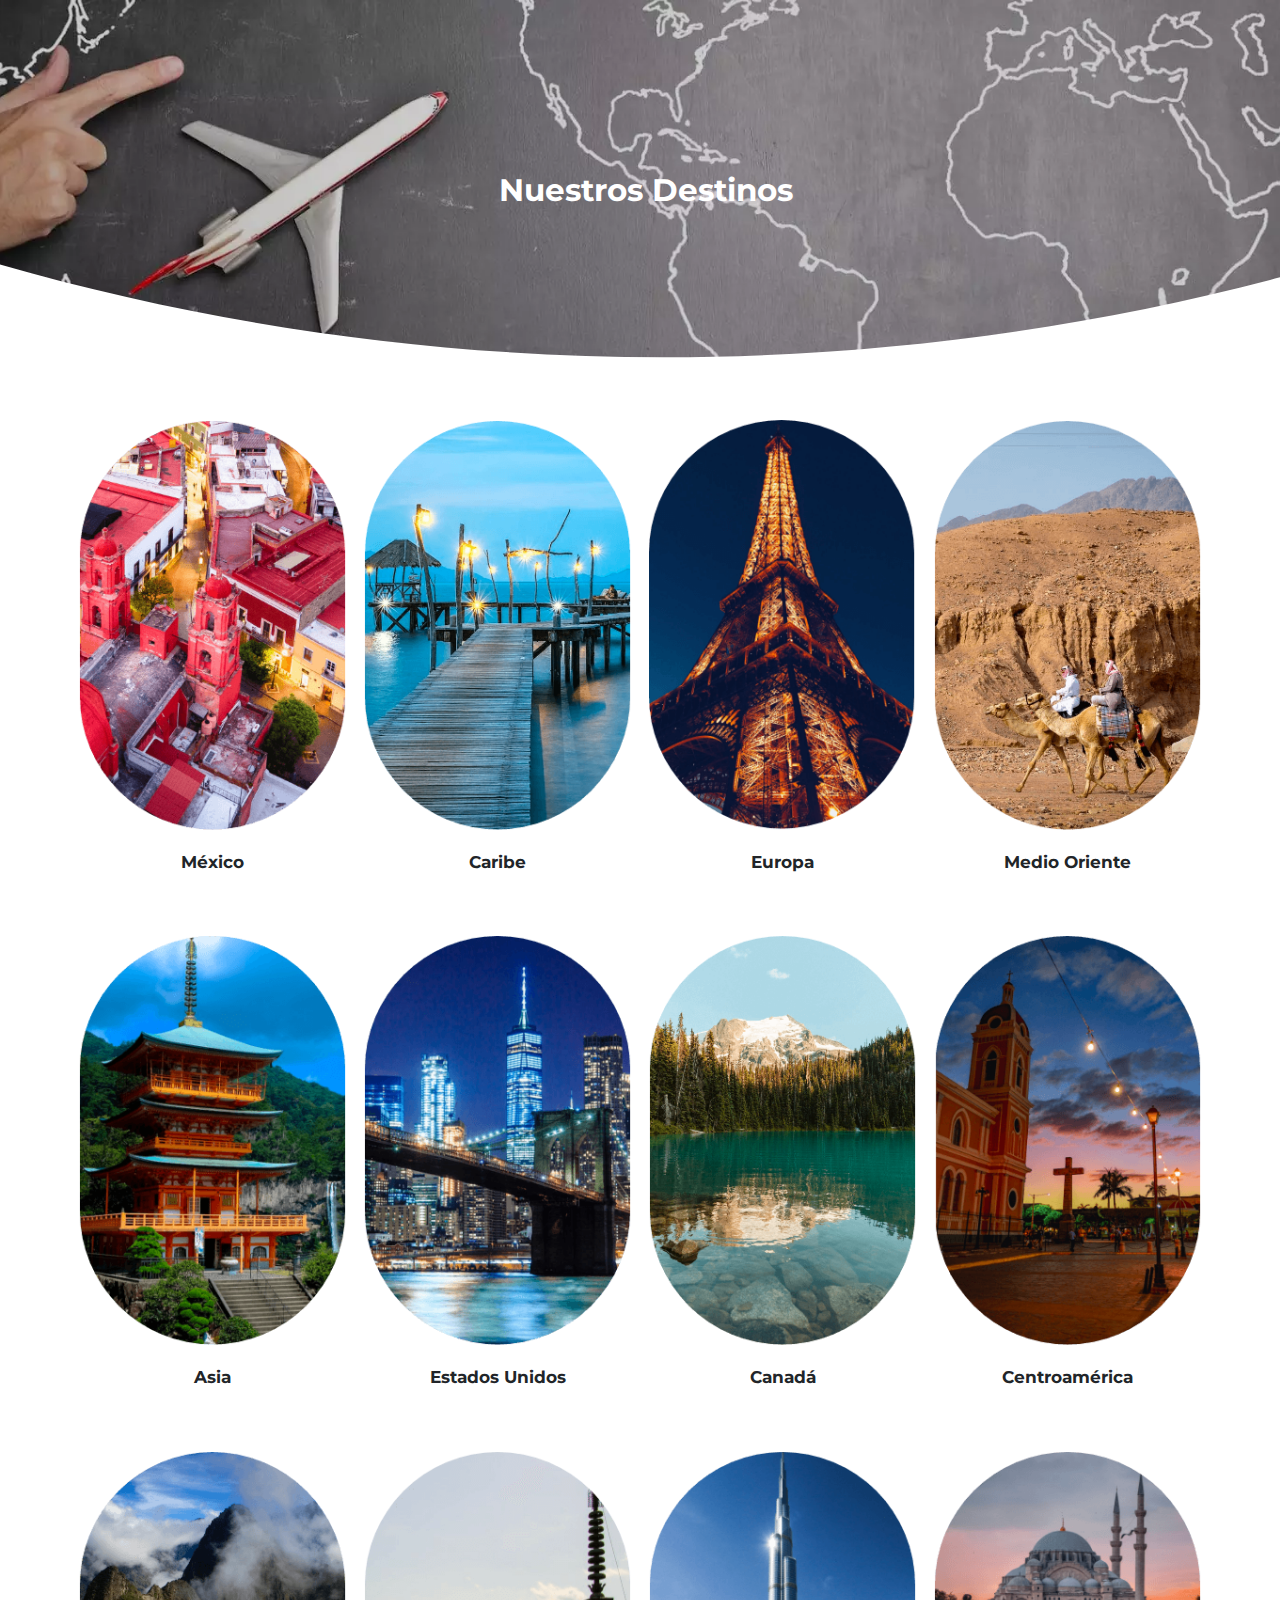
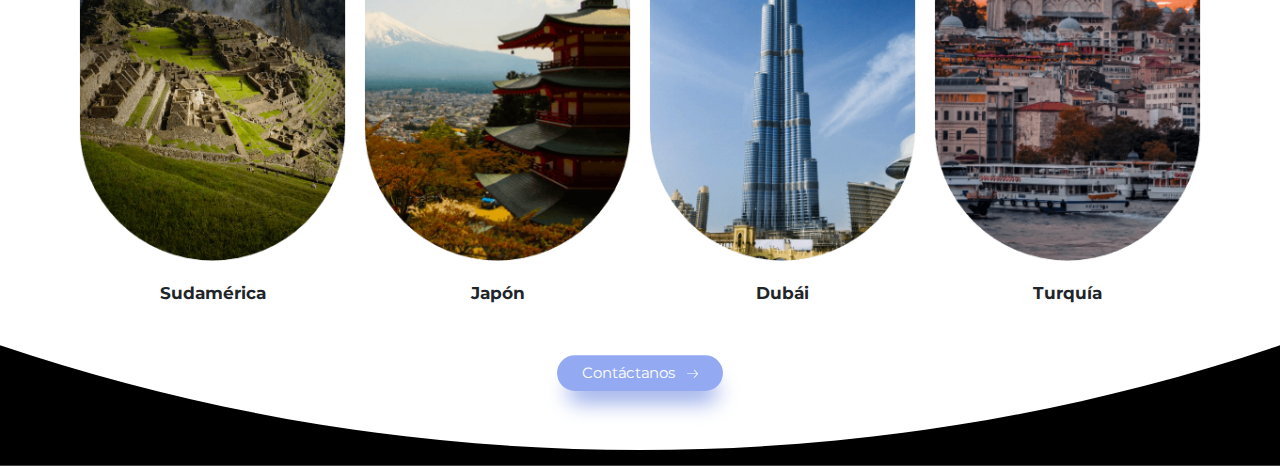
<file: destinos.html>
<!DOCTYPE html>
<html lang="en">
<head>
    <meta charset="UTF-8">
    <meta http-equiv="X-UA-Compatible" content="IE=edge">
    <meta name="viewport" content="width=device-width, initial-scale=1.0">
    <title>Nuestros Destinos - Sophie Travel | Agencia de viajes</title>
    <meta name="description" content="Sophie Travel® es una agencia de viajes líder en su ramo">
    <!-- BOOSTRAP -->
    <link rel="stylesheet" href="Public/css/bootstrap.min.css">
    <link rel="stylesheet" href="Public/css/owl.carousel.min.css">
    <!-- STYLE -->
    <link rel="stylesheet" href="Public/css/slide.css">
    <link rel="stylesheet" href="Public/css/style.css?ver=1.0.0">
    <!-- FONTS -->
    <link rel="preconnect" href="https://fonts.googleapis.com">
    <link rel="preconnect" href="https://fonts.gstatic.com" crossorigin><link href="https://fonts.googleapis.com/css2?family=Montserrat:wght@300;400;500;600;700&display=swap" rel="stylesheet">
    <!-- ICONS -->
    <link rel="stylesheet" href="Public/css/ionicons.min.css">
</head>
<body>
    <!-- ENCABEZADO -->
    <section id="encabezado_destinos" class="encabezado">
        <div class="row">
            <div class="col-md-12">
                <h2 class="tit_encabezado">Nuestros Destinos</h2>
            </div>
        </div>
    </section>

    <!-- DESTINOS -->
    <section id="destinos">
        <div class="container">
            <!-- FILA 1 DESTINOS -->
            <div class="row dest_row1">
                <div class="col-md-3 text-center">
                    <picture>
                        <source srcset="Public/images/sophie-travel-agencia-de-viajes-destino-mexico.webp" type="images/webp">
                        <source srcset="Public/images/sophie-travel-agencia-de-viajes-destino-mexico.png" type="images/png">
                        <img class="img-fluid" src="Public/images/sophie-travel-agencia-de-viajes-destino-mexico.png" alt="Sophie Travel agencia de viajes destino México" loading="lazy">
                    </picture>
                    <h2 class="subTit_base">México</h2>
                </div>
                <div class="col-md-3 text-center">
                    <picture>
                        <source srcset="Public/images/sophie-travel-agencia-de-viajes-destino-caribe.webp" type="images/webp">
                        <source srcset="Public/images/sophie-travel-agencia-de-viajes-destino-caribe.png" type="images/png">
                        <img class="img-fluid" src="Public/images/sophie-travel-agencia-de-viajes-destino-caribe.png" alt="Sophie Travel agencia de viajes destino el Caribe" loading="lazy">
                    </picture>
                    <h2 class="subTit_base">Caribe</h2>
                </div>
                <div class="col-md-3 text-center">
                    <picture>
                        <source srcset="Public/images/sophie-travel-agencia-de-viajes-destino-europa.webp" type="images/webp">
                        <source srcset="Public/images/sophie-travel-agencia-de-viajes-destino-europa.png" type="images/png">
                        <img class="img-fluid" src="Public/images/sophie-travel-agencia-de-viajes-destino-europa.png" alt="Sophie Travel agencia de viajes destino a Europa" loading="lazy">
                    </picture>
                    <h2 class="subTit_base">Europa</h2>
                </div>
                <div class="col-md-3 text-center">
                    <picture>
                        <source srcset="Public/images/sophie-travel-agencia-de-viajes-destino-medio-oriente.webp" type="images/webp">
                        <source srcset="Public/images/sophie-travel-agencia-de-viajes-destino-medio-oriente.png" type="images/png">
                        <img class="img-fluid" src="Public/images/sophie-travel-agencia-de-viajes-destino-medio-oriente.png" alt="Sophie Travel agencia de viajes destino al Medio Oriente" loading="lazy">
                    </picture>
                    <h2 class="subTit_base">Medio Oriente</h2>
                </div>
            </div>
            <!-- FILA 2 DESTINOS -->
            <div class="row dest_row2">
                <div class="col-md-3 text-center">
                    <picture>
                        <source srcset="Public/images/sophie-travel-agencia-de-viajes-destino-asia.webp" type="images/webp">
                        <source srcset="Public/images/sophie-travel-agencia-de-viajes-destino-asia.png" type="images/png">
                        <img class="img-fluid" src="Public/images/sophie-travel-agencia-de-viajes-destino-asia.png" alt="Sophie Travel agencia de viajes destino Asia" loading="lazy">
                    </picture>
                    <h2 class="subTit_base">Asia</h2>
                </div>
                <div class="col-md-3 text-center">
                    <picture>
                        <source srcset="Public/images/sophie-travel-agencia-de-viajes-destino-estados-unidos.webp" type="images/webp">
                        <source srcset="Public/images/sophie-travel-agencia-de-viajes-destino-estados-unidos.png" type="images/png">
                        <img class="img-fluid" src="Public/images/sophie-travel-agencia-de-viajes-destino-estados-unidos.png" alt="Sophie Travel agencia de viajes destino Estados Unidos" loading="lazy">
                    </picture>
                    <h2 class="subTit_base">Estados Unidos</h2>
                </div>
                <div class="col-md-3 text-center">
                    <picture>
                        <source srcset="Public/images/sophie-travel-agencia-de-viajes-destino-canada.webp" type="images/webp">
                        <source srcset="Public/images/sophie-travel-agencia-de-viajes-destino-canada.png" type="images/png">
                        <img class="img-fluid" src="Public/images/sophie-travel-agencia-de-viajes-destino-canada.png" alt="Sophie Travel agencia de viajes destino Canadá" loading="lazy">
                    </picture>
                    <h2 class="subTit_base">Canadá</h2>
                </div>
                <div class="col-md-3 text-center">
                    <picture>
                        <source srcset="Public/images/sophie-travel-agencia-de-viajes-destino-centro-america.webp" type="images/webp">
                        <source srcset="Public/images/sophie-travel-agencia-de-viajes-destino-centro-america.png" type="images/png">
                        <img class="img-fluid" src="Public/images/sophie-travel-agencia-de-viajes-destino-centro-america.png" alt="Sophie Travel agencia de viajes destino Centroamérica" loading="lazy">
                    </picture>
                    <h2 class="subTit_base">Centroamérica</h2>
                </div>
            </div>
            <!-- FILA 3 DESTINOS -->
            <div class="row dest_row3">
                <div class="col-md-3 text-center">
                    <picture>
                        <source srcset="Public/images/sophie-travel-agencia-de-viajes-destino-sudamerica.webp" type="images/webp">
                        <source srcset="Public/images/sophie-travel-agencia-de-viajes-destino-sudamerica.png" type="images/png">
                        <img class="img-fluid" src="Public/images/sophie-travel-agencia-de-viajes-destino-sudamerica.png" alt="Sophie Travel agencia de viajes destino Sudamérica" loading="lazy">
                    </picture>
                    <h2 class="subTit_base">Sudamérica</h2>
                </div>
                <div class="col-md-3 text-center">
                    <picture>
                        <source srcset="Public/images/sophie-travel-agencia-de-viajes-destino-japon.webp" type="images/webp">
                        <source srcset="Public/images/sophie-travel-agencia-de-viajes-destino-japon.png" type="images/png">
                        <img class="img-fluid" src="Public/images/sophie-travel-agencia-de-viajes-destino-japon.png" alt="Sophie Travel agencia de viajes destino Japón" loading="lazy">
                    </picture>
                    <h2 class="subTit_base">Japón</h2>
                </div>
                <div class="col-md-3 text-center">
                    <picture>
                        <source srcset="Public/images/sophie-travel-agencia-de-viajes-destino-dubai.webp" type="images/webp">
                        <source srcset="Public/images/sophie-travel-agencia-de-viajes-destino-dubai.png" type="images/png">
                        <img class="img-fluid" src="Public/images/sophie-travel-agencia-de-viajes-destino-dubai.png" alt="Sophie Travel agencia de viajes destino Dubái" loading="lazy">
                    </picture>
                    <h2 class="subTit_base">Dubái</h2>
                </div>
                <div class="col-md-3 text-center">
                    <picture>
                        <source srcset="Public/images/sophie-travel-agencia-de-viajes-destino-turquia.webp" type="images/webp">
                        <source srcset="Public/images/sophie-travel-agencia-de-viajes-destino-turquia.png" type="images/png">
                        <img class="img-fluid" src="Public/images/sophie-travel-agencia-de-viajes-destino-turquia.png" alt="Sophie Travel agencia de viajes destino Turquía" loading="lazy">
                    </picture>
                    <h2 class="subTit_base">Turquía</h2>
                </div>
            </div>
            <div class="row">
                <div class="col-md-12 text-center">
                    <div class="content_btn">
                        <a class="btn_gen btn_principal" href="#">Contáctanos <i class="icon ion-ios-arrow-round-forward-outline"></i></a>
                    </div>
                </div>
            </div>
        </div>
    </section>
</body>
</html>
</file>
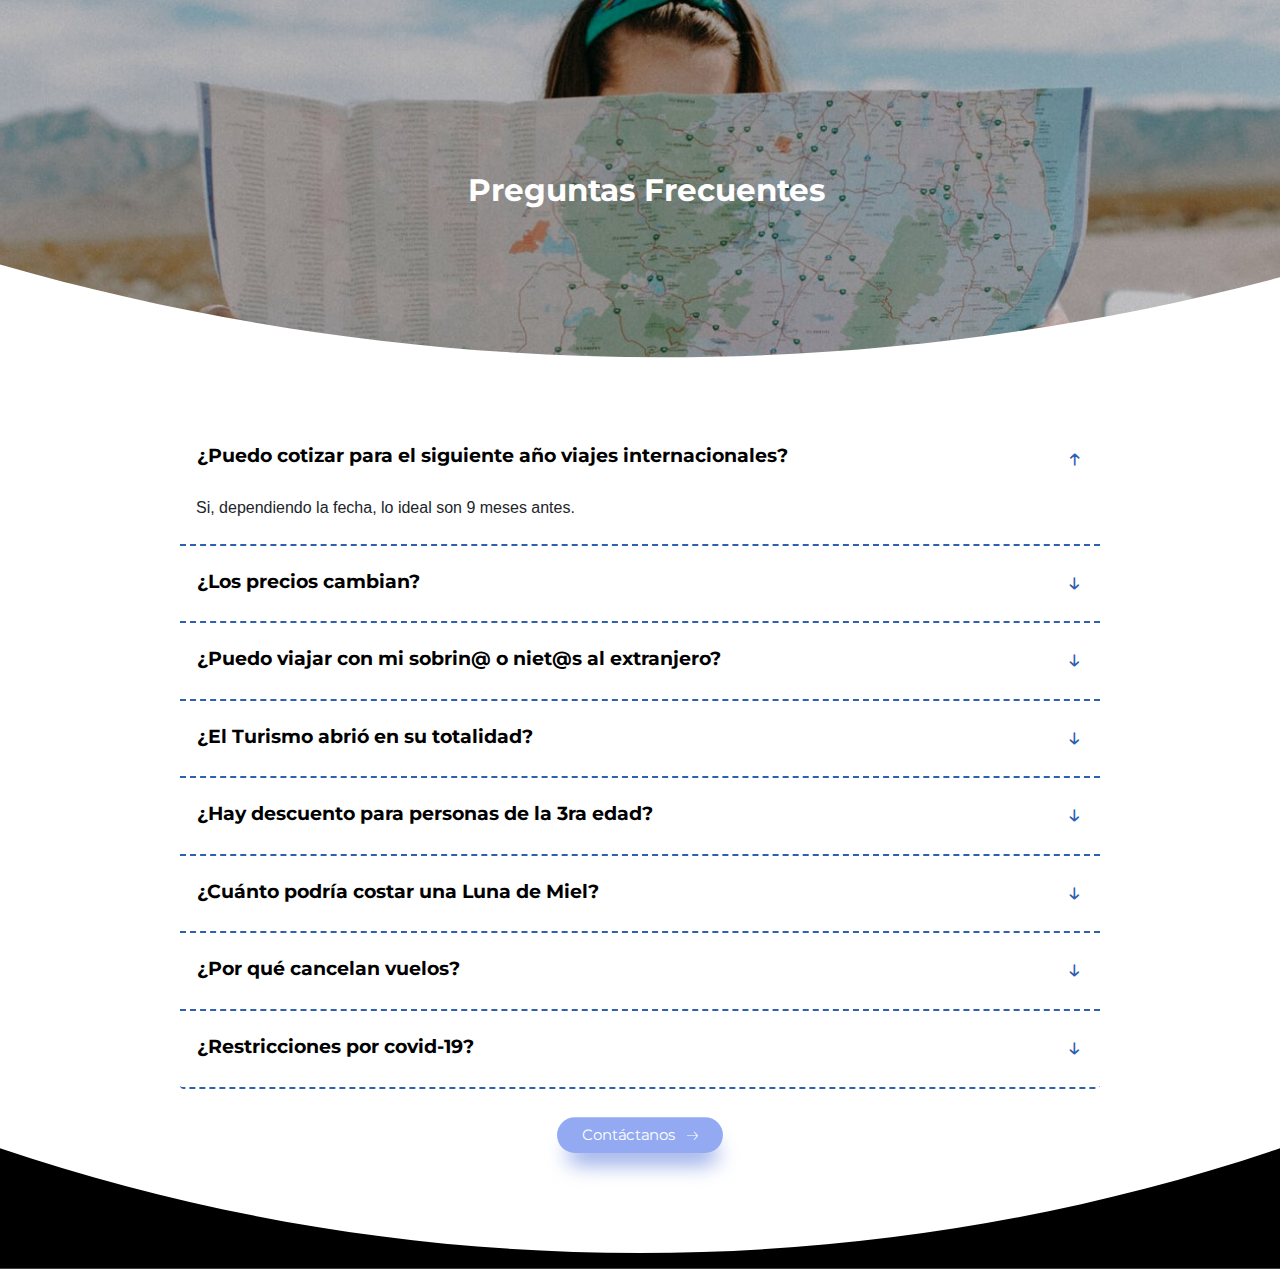
<file: faqs.html>
<!DOCTYPE html>
<html lang="en">
<head>
    <meta charset="UTF-8">
    <meta http-equiv="X-UA-Compatible" content="IE=edge">
    <meta name="viewport" content="width=device-width, initial-scale=1.0">
    <title>Preguntas frecuentes - Sophie Travel | Agencia de viajes</title>
    <meta name="description" content="Sophie Travel® es una agencia de viajes líder en su ramo">
    <!-- BOOSTRAP -->
    <link rel="stylesheet" href="Public/css/bootstrap.min.css">
    <link rel="stylesheet" href="Public/css/owl.carousel.min.css">
    <!-- STYLE -->
    <link rel="stylesheet" href="Public/css/slide.css">
    <link rel="stylesheet" href="Public/css/style.css?ver=1.0.0">
    <!-- FONTS -->
    <link rel="preconnect" href="https://fonts.googleapis.com">
    <link rel="preconnect" href="https://fonts.gstatic.com" crossorigin><link href="https://fonts.googleapis.com/css2?family=Montserrat:wght@300;400;500;600;700&display=swap" rel="stylesheet">
    <!-- ICONS -->
    <link rel="stylesheet" href="Public/css/ionicons.min.css">
</head>
<body>
    <!-- ENCABEZADO -->
    <section id="encabezado_preguntas" class="encabezado">
        <div class="row">
            <div class="col-md-12">
                <h2 class="tit_encabezado">Preguntas Frecuentes</h2>
            </div>
        </div>
    </section>

    <!-- PREGUNTAS FRECUENTES -->
    <section id="preguntas">
        <div class="container">
            <div class="row">
                <div class="col-md-10 offset-md-1">
                    <!-- ACORDIÓN -->
                    <div class="accordion" id="accordionExample">
                        <!-- 01 PREGUNTA -->
                        <div class="card">
                          <div class="card-header" id="headingOne">
                            <h2 class="mb-0">
                              <button class="btn btn-link btn-block text-left" type="button" data-toggle="collapse" data-target="#collapseOne" aria-expanded="true" aria-controls="collapseOne">
                                ¿Puedo cotizar para el siguiente año viajes internacionales?
                                <i class="icon ion-ios-arrow-round-down rotate-icon"></i>
                              </button>
                            </h2>
                          </div>
                          <div id="collapseOne" class="collapse show" aria-labelledby="headingOne" data-parent="#accordionExample">
                            <div class="card-body">
                                Si, dependiendo la fecha, lo ideal son 9 meses antes.
                            </div>
                          </div>
                        </div>
                        <!-- 02 PREGUNTA -->
                        <div class="card">
                            <div class="card-header" id="headingTwo">
                            <h2 class="mb-0">
                                <button class="btn btn-link btn-block text-left collapsed" type="button" data-toggle="collapse" data-target="#collapseTwo" aria-expanded="false" aria-controls="collapseTwo">
                                    ¿Los precios cambian?
                                    <i class="icon ion-ios-arrow-round-down rotate-icon"></i>
                                </button>
                            </h2>
                            </div>
                            <div id="collapseTwo" class="collapse" aria-labelledby="headingTwo" data-parent="#accordionExample">
                            <div class="card-body">
                                Si, constantemente varían, toda tarifa aérea, cruceros, tren, y hospedaje están sujetas a cambio por disponibilidad. Es importante siempre recotizar para reservar, lo ideal es organizar el viaje con tiempo.
                            </div>
                            </div>
                        </div>
                        <!-- 03 PREGUNTA -->
                        <div class="card">
                            <div class="card-header" id="headingThree">
                            <h2 class="mb-0">
                                <button class="btn btn-link btn-block text-left collapsed" type="button" data-toggle="collapse" data-target="#collapseThree" aria-expanded="false" aria-controls="collapseThree">
                                    ¿Puedo viajar con mi sobrin@ o niet@s al extranjero?
                                    <i class="icon ion-ios-arrow-round-down rotate-icon"></i>
                                </button>
                            </h2>
                            </div>
                            <div id="collapseThree" class="collapse" aria-labelledby="headingThree" data-parent="#accordionExample">
                            <div class="card-body">
                                Sí, todos los permisos deben estar en orden, aunque, depende de los padres que otorguen el premiso y se haga la documentación necesaria.
                            </div>
                            </div>
                        </div>
                        <!-- 04 PREGUNTA -->
                        <div class="card">
                            <div class="card-header" id="headingFour">
                            <h2 class="mb-0">
                                <button class="btn btn-link btn-block text-left collapsed" type="button" data-toggle="collapse" data-target="#collapseFour" aria-expanded="false" aria-controls="collapseFour">
                                    ¿El Turismo abrió en su totalidad?
                                    <i class="icon ion-ios-arrow-round-down rotate-icon"></i>
                                </button>
                            </h2>
                            </div>
                            <div id="collapseFour" class="collapse" aria-labelledby="headingFour" data-parent="#accordionExample">
                            <div class="card-body">
                                No, aún hay países cerrados al turismo.
                            </div>
                            </div>
                        </div>
                        <!-- 05 PREGUNTA -->
                        <div class="card">
                            <div class="card-header" id="headingFive">
                            <h2 class="mb-0">
                                <button class="btn btn-link btn-block text-left collapsed" type="button" data-toggle="collapse" data-target="#collapseFive" aria-expanded="false" aria-controls="collapseFive">
                                    ¿Hay descuento para personas de la 3ra edad?
                                    <i class="icon ion-ios-arrow-round-down rotate-icon"></i>
                                </button>
                            </h2>
                            </div>
                            <div id="collapseFive" class="collapse" aria-labelledby="headingFive" data-parent="#accordionExample">
                            <div class="card-body">
                                Si, depende el servicio y destino. En Bus está sujeto a disponibilidad el 50% de descuento. En Aerolíneas, algunas otorgan el 5% sobre tarifa base. En circuito a Europa, hay fechas y compañías que dan un 10% de descuento. Aplican restricciones.
                            </div>
                            </div>
                        </div>
                        <!-- 06 PREGUNTA -->
                        <div class="card">
                            <div class="card-header" id="headingSix">
                            <h2 class="mb-0">
                                <button class="btn btn-link btn-block text-left collapsed" type="button" data-toggle="collapse" data-target="#collapseSix" aria-expanded="false" aria-controls="collapseSix">
                                    ¿Cuánto podría costar una Luna de Miel?
                                    <i class="icon ion-ios-arrow-round-down rotate-icon"></i>
                                </button>
                            </h2>
                            </div>
                            <div id="collapseSix" class="collapse" aria-labelledby="headingSix" data-parent="#accordionExample">
                            <div class="card-body">
                                Depende, tu Luna de Miel es una en la vida, por tal, aunque sean 2 noches en San Miguel de Allende o una semana en un paradisiaco destino del Caribe o la vuelta al mundo en Barco; podemos hacer una experiencia maravillosa e inolvidable que se ajuste al presupuesto.
                            </div>
                            </div>
                        </div>
                        <!-- 07 PREGUNTA -->
                        <div class="card">
                            <div class="card-header" id="headingSeven">
                            <h2 class="mb-0">
                                <button class="btn btn-link btn-block text-left collapsed" type="button" data-toggle="collapse" data-target="#collapseSeven" aria-expanded="false" aria-controls="collapseSeven">
                                    ¿Por qué cancelan vuelos?
                                    <i class="icon ion-ios-arrow-round-down rotate-icon"></i>
                                </button>
                            </h2>
                            </div>
                            <div id="collapseSeven" class="collapse" aria-labelledby="headingSeven" data-parent="#accordionExample">
                            <div class="card-body">
                                Hay diferentes factores, lamentablemente estamos viviendo un cambio fuerte, con falta de personal en el mundo entero.
                            </div>
                            </div>
                        </div>
                        <!-- 08 PREGUNTA -->
                        <div class="card">
                            <div class="card-header" id="headingEight">
                            <h2 class="mb-0">
                                <button class="btn btn-link btn-block text-left collapsed" type="button" data-toggle="collapse" data-target="#collapseEight" aria-expanded="false" aria-controls="collapseEight">
                                    ¿Restricciones por covid-19?
                                    <i class="icon ion-ios-arrow-round-down rotate-icon"></i>
                                </button>
                            </h2>
                            </div>
                            <div id="collapseEight" class="collapse" aria-labelledby="headingEight" data-parent="#accordionExample">
                            <div class="card-body">
                                Depende el destino que desea visitar, constantemente han cambiar las restricciones, siempre checar unos días antes del viaje.
                            </div>
                            </div>
                        </div>
                    </div>
                </div>
            </div>
            <div class="row">
                <div class="col-md-12 text-center">
                    <div class="content_btn">
                        <a class="btn_gen btn_principal" href="#">Contáctanos <i class="icon ion-ios-arrow-round-forward-outline"></i></a>
                    </div>
                </div>
            </div>
        </div>
    </section>

        <!-- JQUERY -->
        <script src="https://ajax.googleapis.com/ajax/libs/jquery/3.3.1/jquery.min.js"></script>
    <script src="Public/js/bootstrap.min.js" type="text/javascript"></script>
</body>
</html>
</file>
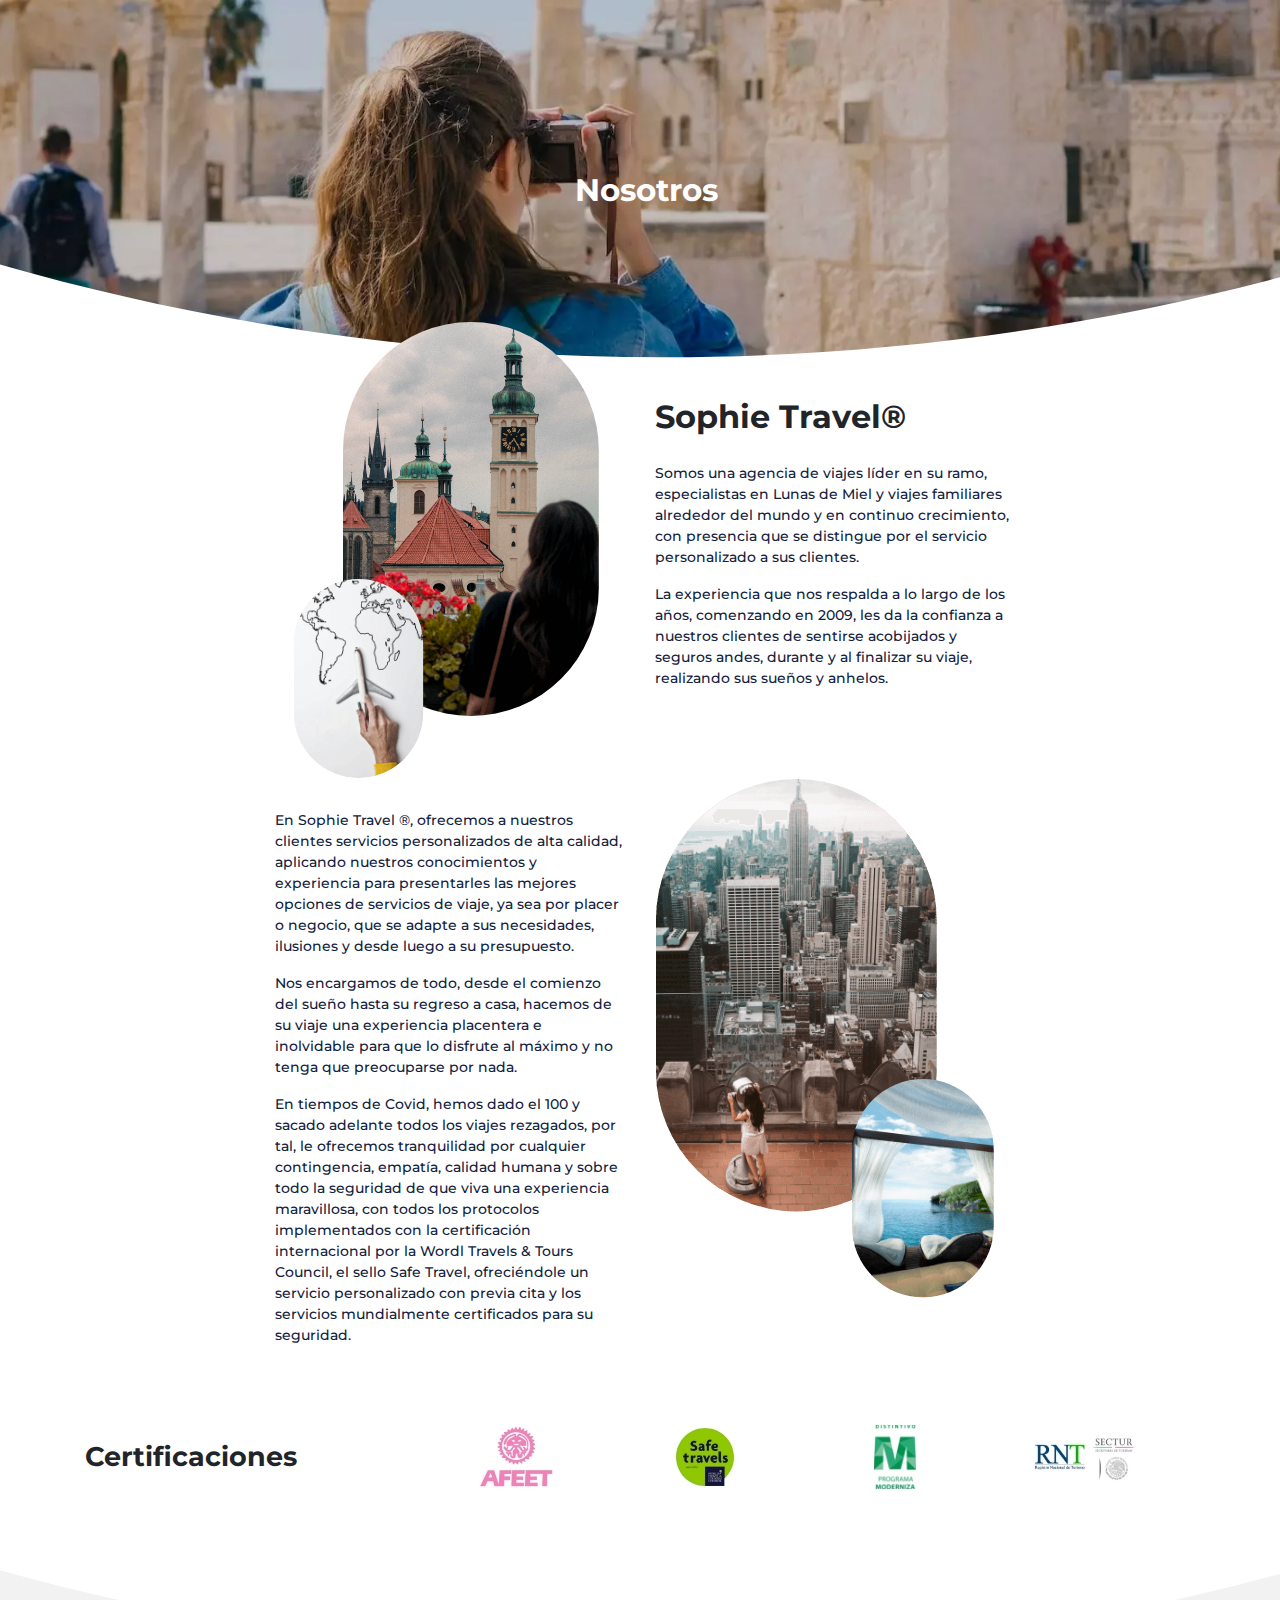
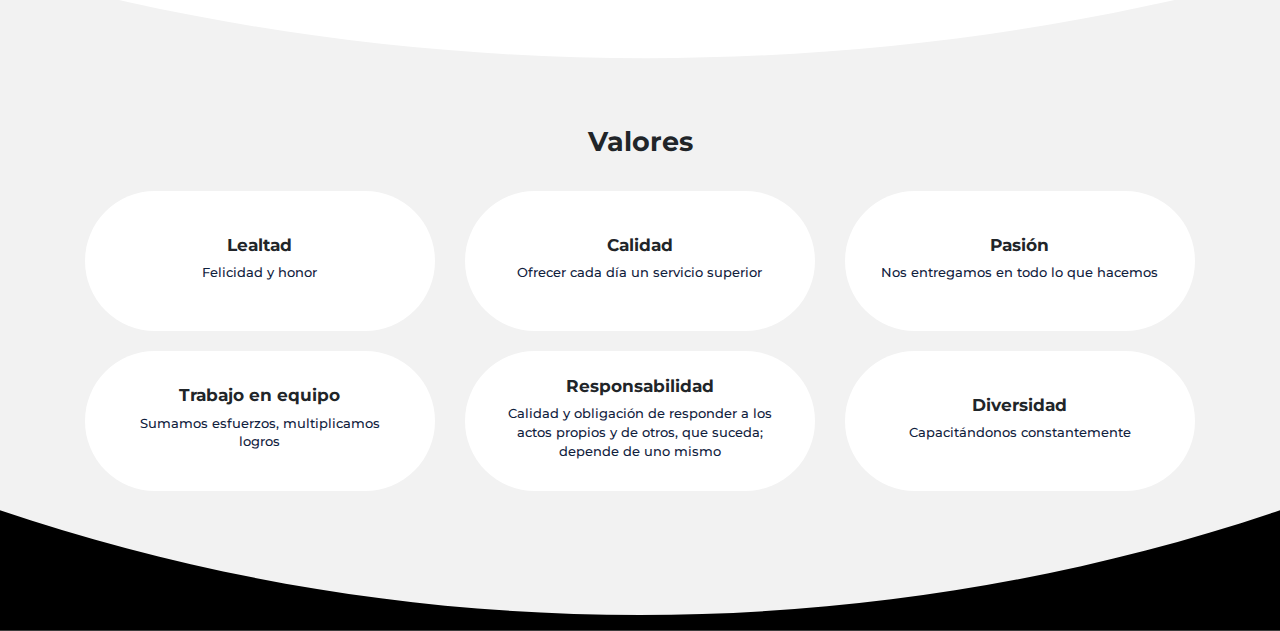
<file: nosotros.html>
<!DOCTYPE html>
<html lang="en">
<head>
    <meta charset="UTF-8">
    <meta http-equiv="X-UA-Compatible" content="IE=edge">
    <meta name="viewport" content="width=device-width, initial-scale=1.0">
    <title>Nosotros - Sophie Travel | Agencia de viajes</title>
    <meta name="description" content="Sophie Travel® es una agencia de viajes líder en su ramo">
    <!-- BOOSTRAP -->
    <link rel="stylesheet" href="Public/css/bootstrap.min.css">
    <link rel="stylesheet" href="Public/css/owl.carousel.min.css">
    <!-- STYLE -->
    <link rel="stylesheet" href="Public/css/slide.css">
    <link rel="stylesheet" href="Public/css/style.css?ver=1.0.0">
    <!-- FONTS -->
    <link rel="preconnect" href="https://fonts.googleapis.com">
    <link rel="preconnect" href="https://fonts.gstatic.com" crossorigin><link href="https://fonts.googleapis.com/css2?family=Montserrat:wght@300;400;500;600;700&display=swap" rel="stylesheet">
    <!-- ICONS -->
    <link rel="stylesheet" href="Public/css/ionicons.min.css">
</head>
<body>

    <!-- ENCABEZADO -->
    <section id="encabezado_nosotros" class="encabezado">
        <div class="row">
            <div class="col-md-12">
                <h2 class="tit_encabezado">Nosotros</h2>
            </div>
        </div>
    </section>

    <!-- DESCIPCIÓN SOPHIE TRAVEL-->
    <section id="descripcion_nost">
        <div class="container">
            <!-- DESC LEFT -->
            <div class="row align-items-center">
                <div class="col-md-6 col_photo_bien">
                    <picture>
                        <source srcset="Public/images/sophie-travel-agencia-de-viajes-nosotros.webp" type="images/webp">
                        <source srcset="Public/images/sophie-travel-agencia-de-viajes-nosotros.png" type="images/png">
                        <img src="Public/images/sophie-travel-agencia-de-viajes-nosotros.png" alt="Sophie Travel agencia de viajes" loading="lazy">
                    </picture>
                    <picture class="second_photo_left">
                        <source srcset="Public/images/sophie-travel-agencia-de-viajes-nuevas-experiencias.webp" type="images/webp">
                        <source srcset="Public/images/sophie-travel-agencia-de-viajes-nuevas-experiencias.png" type="images/png">
                        <img src="Public/images/sophie-travel-agencia-de-viajes-nuevas-experiencias.png" alt="Sophie Travel agencia de viajes nuevas experiencias" loading="lazy">
                    </picture>
                </div>
                <div class="col-md-6">
                    <article class="desc_left">
                        <h3 class="tit">Sophie Travel&reg;</h3>
                        <p class="txt txt_max txt_desc">Somos una agencia de viajes líder en su ramo, especialistas en Lunas de Miel y viajes familiares alrededor del mundo y en continuo crecimiento, con presencia que se distingue por el servicio personalizado a sus clientes.</p>
                        <p class="txt txt_max txt_desc">La experiencia que nos respalda a lo largo de los años, comenzando en 2009, les da la confianza a nuestros clientes de sentirse acobijados y seguros andes, durante y al finalizar su viaje, realizando sus sueños y anhelos.</p>
                    </article>
                </div>
            </div>
            <!-- DESC RIGHT -->
            <div class="row desc_row2">
                <div class="col-md-4 offset-md-2 col_photo_der">
                    <article class="desc_right">
                        <p class="txt txt_max txt_desc">En Sophie Travel &reg;, ofrecemos a nuestros clientes servicios personalizados de alta calidad, aplicando nuestros conocimientos y experiencia para presentarles las mejores opciones de servicios de viaje, ya sea por placer o negocio, que se adapte a sus necesidades, ilusiones y desde luego a su presupuesto.</p>
                        <p class="txt txt_max txt_desc">Nos encargamos de todo, desde el comienzo del sueño hasta su regreso a casa, hacemos de su viaje una experiencia placentera e inolvidable para que lo disfrute al máximo y no tenga que preocuparse por nada.</p>
                        <p class="txt txt_max txt_desc">En tiempos de Covid, hemos dado el 100 y sacado adelante todos los viajes rezagados, por tal, le ofrecemos tranquilidad por cualquier contingencia, empatía, calidad humana y sobre todo la seguridad de que viva una experiencia maravillosa, con todos los protocolos implementados con la certificación internacional por la Wordl Travels & Tours Council, el sello Safe Travel, ofreciéndole un servicio personalizado con previa cita y los servicios mundialmente certificados para su seguridad.</p>
                    </article>
                </div>
                <div class="col-md-6 col_photo_der">
                    <picture>
                        <source srcset="Public/images/sophie-travel-agencia-de-viajes-servicios-personalizados.webp" type="images/webp">
                        <source srcset="Public/images/sophie-travel-agencia-de-viajes-servicios-personalizados.png" type="images/png">
                        <img src="Public/images/sophie-travel-agencia-de-viajes-servicios-personalizados.png" alt="Sophie Travel agencia de viajes" loading="lazy">
                    </picture>
                    <picture class="second_photo_right">
                        <source srcset="Public/images/sophie-travel-agencia-de-viajes-seguridad-al-viajar.webp" type="images/webp">
                        <source srcset="Public/images/sophie-travel-agencia-de-viajes-seguridad-al-viajar.png" type="images/png">
                        <img src="Public/images/sophie-travel-agencia-de-viajes-seguridad-al-viajar.png" alt="Sophie Travel agencia de viajes nuevas experiencias" loading="lazy">
                    </picture>
                </div>
            </div>
        </div>
    </section>

    <!-- CERTIFICACIONES -->
    <section id="sec_certificaciones">
        <div class="container">
            <div class="row align-items-center">
                <div class="col-md-4">
                    <h1 class="tit_base">Certificaciones</h1>
                </div>
                <div class="col-md-2">
                    <picture>
                        <source srcset="Public/images/logotipo-afeet.webp" type="images/webp">
                        <source srcset="Public/images/logotipo-afeet.jpg" type="images/jpeg">
                        <img class="img-fluid" src="Public/images/logotipo-afeet.jpg" alt="Sophie Travel agencia de viajes certificación por afeet" loading="lazy">
                    </picture>
                </div>
                <div class="col-md-2">
                    <picture>
                        <source srcset="Public/images/logotipo-safe-travels.webp" type="images/webp">
                        <source srcset="Public/images/logotipo-safe-travels.jpg" type="images/jpeg">
                        <img class="img-fluid" src="Public/images/logotipo-safe-travels.jpg" alt="Sophie Travel agencia de viajes certificación por safe travels" loading="lazy">
                    </picture>
                </div>
                <div class="col-md-2">
                    <picture>
                        <source srcset="Public/images/logotipo-distintivo-programa-moderniza.webp" type="images/webp">
                        <source srcset="Public/images/logotipo-distintivo-programa-moderniza.jpg" type="images/jpeg">
                        <img class="img-fluid" src="Public/images/logotipo-distintivo-programa-moderniza.jpg" alt="Sophie Travel agencia de viajes distintivo por el programa moderniza" loading="lazy">
                    </picture>
                </div>
                <div class="col-md-2">
                    <picture>
                        <source srcset="Public/images/logotipo-distintivo-programa-moderniza.webp" type="images/webp">
                        <source srcset="Public/images/logotipo-distintivo-programa-moderniza.jpg" type="images/jpeg">
                        <img class="img-fluid" src="Public/images/logotipo-registro-nacional-de-turismo.jpg" alt="Sophie Travel agencia de viajes con registro nacional de turismo" loading="lazy">
                    </picture>
                </div>
            </div>
        </div>
    </section>

    <!-- DIVIDER -->
    <div class="divider"></div>

    <!-- VALORES -->
    <section id="valores">
        <div class="container">
            <div class="row">
                <div class="col-md-12 text-center">
                    <h1 class="tit_base">Valores</h1>
                </div>
            </div>
            <!-- FILA 1 VALORES -->
            <div class="row valores_row1">
                <div class="col-md-4">
                    <div class="cont_valores">
                        <h4 class="subTit_base">Lealtad</h4>
                        <p class="txt">Felicidad y honor</p>
                    </div>
                </div>
                <div class="col-md-4">
                    <div class="cont_valores">
                        <h4 class="subTit_base">Calidad</h4>
                        <p class="txt">Ofrecer cada día un servicio superior</p>
                    </div>
                </div>
                <div class="col-md-4">
                    <div class="cont_valores">
                        <h4 class="subTit_base">Pasión</h4>
                        <p class="txt">Nos entregamos en todo lo que hacemos</p>
                    </div>
                </div>
            </div>
            <!-- FILA 2 VALORES -->
            <div class="row">
                <div class="col-md-4">
                    <div class="cont_valores">
                        <h4 class="subTit_base">Trabajo en equipo</h4>
                        <p class="txt">Sumamos esfuerzos, multiplicamos logros</p>
                    </div>
                </div>
                <div class="col-md-4">
                    <div class="cont_valores">
                        <h4 class="subTit_base">Responsabilidad</h4>
                        <p class="txt">Calidad y obligación de responder a los actos propios y de otros, que suceda; depende de uno mismo</p>
                    </div>
                </div>
                <div class="col-md-4">
                    <div class="cont_valores">
                        <h4 class="subTit_base">Diversidad</h4>
                        <p class="txt">Capacitándonos constantemente</p>
                    </div>
                </div>
            </div>
        </div>
    </section>

</body>
</html>
</file>
<file: Public/css/style.css>
/* FONT */



/* ROOT */
:root{
    --color-white:#ffffff;
    --color-black:#000000;
    --color-glicina:#93AAF2;
    --color-gris-claro:#F2F2F2;
    --color-azul-obscuro:#10213D;
    --color-azul-500:#2F5FB3;
    --color-amarillo-banner:#FBC022;
    --font-montserrat:'Montserrat', sans-serif;
    --z-fixed: 100;
    --header-height: 3rem;
}
html, body{
    overflow-x: hidden;
}

body{
    padding: 0;
    margin: 0;
    font-size: 14px;
}

/* __FONT */
h1, h2, h3, h4, h5, h6, p, a{
    font-family: var(--font-montserrat);
    margin: 0;
}
a{
    text-decoration: none;
}
.tit{
    font-size: 2.3em;
    font-weight: bold;
    margin-bottom: 1.3rem;
}
.tit_base{
    font-weight: bold;
    font-size: 1.7rem;
}
.tit_encabezado{
    font-size: 2.2em;
    font-weight: bold;
    color: var(--color-white);
}
.subTit_base{
    text-align: center;
    font-size: 1.2em;
    font-weight: bold;
}
.subTit{
    display: table-cell;
    text-align: center;
    font-size: 1.2em;
    vertical-align: middle;
    height: 60px;
    width: 200px;
    font-weight: bold;
}
.txt{
    font-size: 1em;
    font-weight: 500;
    color: var(--color-azul-obscuro);
}

    /*BTN*/
.btn_gen{
    padding: 8px 24px;
    border-radius: 25px;
}
.content_btn{
    display: inline-block;
    transition: all 0.6s ease-out;
    transform: scale(1.05);
    margin-top: 1.8rem;
}
.content_btn:hover{
    transform: scale(1);
}


    /* BTN PRINCIPAL*/
.btn_principal{
    position: relative;
    background-color: var(--color-glicina);
    color: var(--color-white);
}
.btn_principal::before {
    content: "";
    display: inline-block;
    height: 20px;
    width: 90%;
    position: absolute;
    bottom: -10px;
    left: 10px;
    right: 30px;
    z-index: -1;
    border-radius: 30em;
    background: var(--color-glicina);
    filter: blur(10px) brightness(0.95);
    transform-style: preserve-3d;
    transition: all 0.3s ease-out;
}
.btn_principal:hover {
    text-decoration: none;
    color: var(--color-white);
}
.btn_principal:hover:before {
    bottom: -5px;
    filter: blur(10px) brightness(0.95);
}

    /* BTN SECUNDARIO*/
.btn_secundario{
    font-weight: 500;
    padding: 8px 24px 8px 24px;
    background-color: var(--color-white);
    color: var(--color-azul-500);
}

.btn_secundario:hover {
    text-decoration: none;
    color: var(--color-azul-500);
}
.btn_secundario:hover:before {
    bottom: -5px;
    filter: blur(10px) brightness(0.95);
}
.home-slider .btn_secundario{
    display: block;
    width: 176px;
} 

.icon_airplane{
    display: inline!important;
    position: relative;
    bottom: 0;
    left: 4px;
    width: 18px!important;
    height: 10px!important;
}



/* .icon_airplane{
    position: absolute;
    top: 8px;
    right: 16px;
    width: 18px!important;
    height: 10px;
    background-image: url("../images/icon_airplane.svg");
    background-position: center center;
    background-repeat: no-repeat;
} */

.ion-ios-arrow-round-forward-outline{
    position: relative;
    top: 3px;
    padding-left: 0.4rem;
    font-size: 1.5em;
}



/* __HOMEPAGE__ */


    /* __HEADER */
#header{
    position: absolute;
    z-index: 1;
    width: 100%;
}
.navbar-collapse{
    justify-content: end;
}
.contacto_menu{
    position: absolute;
    top: 16px;
    right: 32px;
    display: inline-block;
    width: auto;
}
.contacto_menu a{
    font-family: var(--font-montserrat);
    color: #ffffff;
    font-size: 1em;
    font-weight: bold;
}
.contacto_menu a i{
    position: relative;
    top: 3px;
    margin-right: 6px;
    font-size: 1.4em;
}
.contacto_menu a:nth-child(1){
    padding-right: 18px;
    border-right: 2px solid var(--color-white);
}
.contacto_menu a:nth-child(2){
    padding-left: 12px;
}

    /* __NAV*/
.nav__logo{
    display: inline-block;
}
.nav__logo img{
    margin-top: 20px;
    width: 100px;
}
a.nav__logo::before{
    position: absolute;
    content: "";
    top: 0;
    width: 100px;
    height: 28px;
    background-color:#ffffff;
}
.nav__list{
    display: flex;
    flex-direction: row;
    list-style: none;
    margin-top: 20px;
    padding-left: 0;
}

.nav__item > a{ 
    font-size: 18px;
    font-weight: bold;
    opacity: .7; 
    color: var(--color-white)!important;
}
.active > a{
    position: relative; 
    opacity: 1; 
    color: var(--color-white)!important;
}
.active > a::before{
    position: absolute;
    content: "";
    width: 5px;
    height: 5px;
    border-radius: 50%;
    background-color: var(--color-white);
    left: 46%;
    margin-top: 30px;
}
.navbar .nav__list li.nav__item{
    margin-left: 8px;
}
/*=============== NAV ===============*/
.nav__toggle {
font-size: 2rem;
color: var(--color-white);
cursor: pointer;
}

@media screen and (max-width: 767px) {
.nav__menu {
    position: absolute;
    background-color: var(--color-black);
    top: -70vh;
    left: -25%;
    width: 99vw;
    padding: 16px 0 32px 0;
    transition: .4s;
    z-index: 999;
}
.nav__list {
    display: flex;
    flex-direction: column;
    align-items: center;
    row-gap: 1rem;
    }
.test-carousel .item {
    min-height: 320px;
}
}

  
.nav__close {
position: absolute;
font-size: 1.5rem;
top: 18px;
right: 42px;
color: var(--color-white);
cursor: pointer;
}

/* show menu */
.show-menu {
top: 0;
}

/* Change background header */
.scroll-header {
background-color: var(--color-black);
}

/* Active link */
.active-link {
background: var(--color-white);
color: transparent;
-webkit-background-clip: text;
background-clip: text;
}
  











    /*__SLIDER*/
.owl-carousel.home-slider .slider-item .slider-text h2.sub_slider{
    font-family: var(--font-montserrat);
    font-weight: 200;
    color: var(--color-white);
    letter-spacing: 0;
    text-transform: none;
    font-size: 3.2em;
}
.owl-carousel.home-slider .slider-item .slider-text h1{
    font-family: var(--font-montserrat);
    font-size: 5rem;
    text-transform: none;
}
#vector_down_slider{
    position: absolute;
    bottom: -12px;
    width: 100%;
    height: 135px;
}
.content_arrow_down_slider{
    text-align: center;
    position: absolute;
    bottom: 4px;
}
.icon_arrow_down_slider{
    font-size: 2.5em;
    color: var(--color-azul-500);
}
.home-slider .owl-nav button.owl-prev,.home-slider .owl-nav button.owl-next{
    padding: 6px 13px 4px 13px!important;
    border: 1px solid #ffffff;
    border-radius: 30px;
}
.slider-item01{
    background-image: url('../images/sophie-travel-luna-de-miel.webp');
}
.slider-item02{
    background-image: url('../images/sophie-travel-conocer-el-mundo.webp');
}
.slider-item03{
    background-image: url('../images/sophie-travel-aventura.webp');
}
.slider-item04{
    background-image: url('../images/sophie-travel-nuevas-culturas.webp');
}
.slider-item05{
    background-image: url('../images/sophie-travel-crear-recuerdos.webp');
}

    /* __BRAND */
.cont_brand{
    padding: 80px 0px 0px 0px;
}    
.cont_brand .owl-nav button.owl-prev i, .cont_brand .owl-nav button.owl-next i{
    font-size: 1.5em;
}
.cont_brand .owl-nav button.owl-prev, .cont_brand .owl-nav button.owl-next{
    background-color: var(--color-gris-claro);
    padding: 9px 19px!important;
    border-radius: 25px;
    position: absolute;
    top: 8px;
}
.cont_brand .owl-nav button.owl-prev{
    left: -80px;
}
.cont_brand .owl-nav button.owl-next{
    right: -80px;
}

    /* __BIENVENIDO */
section#sec_bienvenido{
    padding: 100px 0px 200px 0px;
    background-image: url('../images/down-divider.svg');
    background-position: center bottom;
    background-repeat: no-repeat;
    background-size: contain;
}
.col_photo_bien{
    text-align: right;
    padding-right: 40px;
}
.second_photo_bien{
    position: absolute;
    right: 216px;
    bottom: -46px;
}
.txt_max{
    max-width: 356px;
}

    /* __SERVICIOS */
section#sec_servicios{
    padding: 50px 0px 80px 0px;
    background: rgb(255,255,255);
    background: linear-gradient(180deg, rgba(242,242,242,1) 0%, rgba(255,255,255,1) 100%);
}
#sec_servicios .row:nth-child(1), #sec_servicios .row:nth-child(2){
    margin-bottom: 50px;
}
#sec_servicios .col-md-2{
    padding-right: 8px;
    padding-left: 8px;
}
#sec_servicios img{
    margin-bottom: 20px;
}

    /* __TESTIMONIALES */
#sec_opiniones {
    padding: 40px 0px 100px 0px;
}
.cont_testimonial .owl-nav button.owl-prev i, .cont_testimonial .owl-nav button.owl-next i{
    font-size: 1.5em;
}
.cont_testimonial .owl-nav button.owl-prev, .cont_testimonial .owl-nav button.owl-next{
    background-color: var(--color-gris-claro);
    padding: 5px 15px!important;
    border-radius: 25px;
    position: absolute;
}
.cont_testimonial .owl-nav button.owl-prev{
    left: -60px;
}
.col_txt_test{
    text-align: left;
}
.col_txt_test h1{
    margin: auto;
    list-style: 1;
    max-width: 160px;
}
.cont_testimonial .owl-nav {
    position: absolute;
    left: -23%;
    top: 90px;
}
.test-carousel .item{
    box-sizing: border-box;
    padding: 28px;
    background: var(--color-gris-claro);
    border-radius: 16px;
    min-height: 300px;
}
.test-carousel .item .comillas{
    width: 40px;
    height: 40px;
    background-image: url('../images/comillas-vector.svg');
    background-position: center center;
    background-size: contain;
    background-repeat: no-repeat;
    margin-bottom: 16px;
}
.test-carousel .item p{
    font-family: var(--font-montserrat);
    font-size: 1em;
    font-weight: 500;
}
.test-carousel .item h6{
    font-size: 1.2em;
    font-weight: bold;
    margin-top: 16px;
}

    /* __CERTIFICACIONES */
#sec_certificaciones{
    padding: 0px 0px 0px 0px;
}

    /* __BANNER*/
#sec_ban_contacto{
    padding: 100px 0px 10px 0px;
    background-image: url('../images/down-divider-black.svg');
    background-position: center bottom;
    background-size: contain;
    background-repeat: no-repeat;
}    
/* #sec_ban_contacto .col_banner_img{
    padding: 0;    
} */
.col_banner_img .banner{
    position: absolute;
    right: 0;
    content: "";
    width: 100%;
    height: 312px;
    background-image: url(../images/sophie-travel-nos-encargamos-de-todo.png);
    background-size: cover;
}
.col_banner_txt{
    background-color: var(--color-amarillo-banner);
    border-radius: 0px 200px 200px 0px;
    display: flex;
    flex-direction: column;
    justify-content: center;
    height: 312px;
    padding: 0px 120px 0px 24px;
    box-sizing: border-box;
}
.col_banner_txt .tit_bn{
    font-size: 2.8em;
    font-family: var(--color-white);
    color: var(--color-white);
    font-weight: bold;
    line-height: 1.1;
}
.col_banner_txt .caption{
    color: var(--color-white);
    font-size: .9em;
    margin-top: 6px;
    font-weight: 500;
    
}
.content_btn_banner{
    display: inline-block;
    transition: all 0.6s ease-out;
    transform: scale(1.05);
    margin-top: .8rem;
}
.content_btn_banner:hover{
    transform: scale(1);
}

    /* FOOTER */
#footer{
    padding: 60px 0px;
    background-color: var(--color-black);
}
#footer a{
    color: var(--color-white);
}
.col_foot_txt{
    text-align: right;
}
.list_footer{
    list-style: none;
    display: flex;
    flex-direction: row;
    justify-content: end;
}
.cont_foot_contacto a i{
    position: relative;
    top: 2px;
    margin-right: 6px;
    font-family: var(--font-montserrat);
    font-size: 1.2em;
}
.cont_foot_contacto a:nth-child(1){
    margin-right: 30px;
}
.list_footer li{
    margin-top: 20px;   
    margin-left: 32px;
}
.list_footer li a{
    opacity: .5;
    transition: all .3s;
}
.list_footer li a:hover{
    opacity: 1;
}
.actF > a{
    position: relative;
    opacity: 1!important;
}
.actF > a::before{
    position: absolute;
    content: "";
    width: 5px;
    height: 5px;
    border-radius: 50%;
    background-color: var(--color-white);
    left: 46%;
    margin-top: 30px;
}
.row_foot2{
    padding: 30px 0px 0px 0px;
    color: var(--color-white);
}
.row_foot2 div:nth-child(2){
    text-align: right;
}
.max_foot_left{
    max-width: 208px;
}


/* __CONTACTO__ */
#encabezado_contacto{
    background-image: url('../images/sophie-travel-encabezado-contacto.webp');
}
.encabezado{
    position: relative;
    width: 101vw;
    background-repeat: no-repeat;
    background-position: center center;
    background-size: cover;
}
.encabezado > div{
    text-align: center;
    height: 380px;
    align-items: center;
}

.encabezado > div::before{
    position: absolute;
    content: "";
    width: 105%;
    height: 150px;
    bottom: -1px;
}
.encabezado > div::before{
    background-image: url('../images/down-divider-bn.svg');
    background-repeat: no-repeat;
    background-position: center center;
    background-size: cover;
}

/* __NOSOTROS__ */
#encabezado_nosotros{
    background-image: url('../images/sophie-travel-encabezado-nosotros.webp');
}
#descripcion_nost{
    position: relative;
    top: -60px;
}
.second_photo_left {
    position: absolute;
    right: 216px;
    bottom: -60px;
}
.second_photo_right {
    position: absolute;
    right: 216px;
    bottom: 64px;
}
.txt_desc{
    margin-bottom: 16px;
}
.desc_left{
    margin-top: 60px;
}
.desc_right{
    margin-top: 32px;
}
.desc_row2{
    margin-top: 60px;
}
    /*DIVIDER*/
.divider{
    width: 101vw;
    height: 150px;
    margin-top: 40px;
    background-image: url('../images/down-divider.svg');
    background-position: center center;
    background-repeat: no-repeat;
    background-size: cover;
}

    /* VALORES */
#valores{
    padding: 40px 0px 120px 0px;
    background-color: var(--color-gris-claro);
    /* background-color: var(--color-azul-500); */
    background-image: url('../images/down-divider-black.svg');
    background-position: center bottom;
    background-repeat: no-repeat;
    background-size: contain;
}
#valores .cont_valores{
    display: flex;
    flex-direction: column;
    justify-content: center;
    box-sizing: border-box;
    padding: 0px 30px;
    min-height: 140px;
    border-radius: 100px;
    background-color: var(--color-white);
    margin-bottom: 20px;
}
#valores .tit_base{
    margin-bottom: 28px;
}
#valores .cont_valores p.txt{
    margin: 6px;
    font-size: 0.9em;
    text-align: center;
}

/* __NUESTROS DESTINOS__ */
#encabezado_destinos{
    background-image: url('../images/sophie-travel-encabezado-nuestros-destinos.webp');
}
#destinos{
    padding: 40px 0px 80px 0px;
}
.dest_row1, .dest_row2{
    margin-bottom: 60px;
}
.dest_row3{
    margin-bottom: 20px;
}
#destinos .row > div{
    padding-left: 8px;
    padding-right: 8px;
}
#destinos .subTit_base{
    margin-top: 20px;
}
#destinos{
    background-image: url('../images/down-divider-black.svg');
    background-repeat: no-repeat;
    background-position: center bottom;
    background-size: contain;
}


/* __PREGUNTAS FRECUENTES__ */
#encabezado_preguntas{
    background-image: url('../images/sophie-travel-encabezado-preguntas-frecuentes.jpg');
}
#preguntas{
    padding: 40px 0px 120px;
    background-image: url('../images/down-divider-black.svg');
    background-repeat: no-repeat;
    background-position: center bottom;
    background-size: contain;
}
#accordionExample .card{
    border: none;
    border-bottom: 2px dashed var(--color-azul-500);
}
.card-header{
    padding: 20px 0px 20px 16px;
    margin-bottom: 0;
    background-color: var(--color-white);
    border-bottom: none;
}
.card-header .btn{
    padding: 0px;
    font-size: 1.2rem;
    color: var(--color-black);
    font-weight: bold;
}
.card-body{
    padding: 0px 0px 24px 16px;
    font-size: 1rem;
    font-weight: 400;
}
.accordion .card .ion-ios-arrow-round-down {
    color: var(--color-azul-500);
    float: right;
    margin-right: 20px;
    font-size: 1.2em;
}
.accordion .card .ion-ios-arrow-round-down::before{
    font-weight: bold;
}
.accordion .card .card-header button:not(.collapsed) .rotate-icon {
    -webkit-transform: rotate(180deg);
    transform: rotate(180deg);
}


/* __AVISO DE PRIVACIDAD__ */
#encabezado_privacidad{
    background-image: url('../images/sophie-travel-encabezado-aviso-privacidad.jpg');
}
#aviso{
    padding: 40px 0px 120px 0px;
    background-image: url('../images/down-divider-black.svg');
    background-repeat: no-repeat;
    background-position: center bottom;
    background-size: contain;
}

/* __FORMULARIO__ */
#form_contact{
    padding: 80px 0px 120px 0px;
    background-image: url('../images/down-divider-black.svg');
    background-repeat: no-repeat;
    background-position: center bottom;
    background-size: contain;
}
#form_contact h1{
    margin-bottom: 16px;
}
#form_contact p:nth-child(2){
    margin-bottom: 16px;
}
.list_contact_form{
    margin-top: 20px;
    list-style: none;
    padding-left: 0;
}
.list_contact_form li a{
    color: var(--color-black);
    font-weight: bold;
}
.list_contact_form li a i{
    position: relative;
    top: 4px;
    font-size: 1.5em;
    margin-right: 8px;
}
.ion-ios-mail-outline:before, .ion-ios-call-outline:before{
    font-weight: 900!important;
}
#formulario input, #formulario textarea{
    border: 2px solid var(--color-gris-claro);
}
#formulario input[type=text], #formulario input[type=email], #formulario input[type=tel]{
    background-color: var(--color-gris-claro);
    color: var(--color-black);
    border-radius: 22px;
    font-family: var(--font-montserrat);
    font-size: 0.9em;
    font-weight: 500;
    width: 100%;
    height: 44px;
    padding: 0px 16px;
    margin-bottom: 16px;
}
#formulario textarea{
    font-family: var(--font-montserrat);
    font-size: 0.9em;
    font-weight: 500;
    background-color: var(--color-gris-claro);
    border-radius: 22px;
    width: 100%;
    height: 200px;
    padding: 16px;
}
#formulario input[type=submit]{
    padding: 8px 24px;
    border-radius: 25px;
    font-family: var(--font-montserrat);
    font-size: 1em;
    margin-top: 16px;
    color:var(--color-white);
    background-color: var(--color-glicina);
}

/* __MENSAJE DE ERROR__ */
.formulario__input-error {
    font-size: 12px;
    margin-bottom: 0;
    display: none;
}
.formulario__input-error-activo {
	display: block;
}
.formulario__validacion-estado {
    position: absolute;
    right: 28px;
    top: 8px;
    z-index: 100;
    font-size: 16px;
    opacity: 0;
}
.formulario__mensaje, .formulario__captcha{
	height: 45px;
	line-height: 45px;
	background: #F66060;
	padding: 0 15px;
	border-radius: 3px;
	display: none;
}
.formulario__mensaje-activo {
	display: block;
}
.formulario__mensaje-exito {
	font-size: 14px;
	color: #119200;
	display: none;
}
.formulario__mensaje-exito-activo {
	display: block;
}

/* ----- -----  Estilos para Validacion ----- ----- */

.formulario__grupo-correcto .formulario__validacion-estado {
	color: #1ed12d;
	opacity: 1;
}

.formulario__grupo-incorrecto .formulario__label {
	color: #bb2929;
}

.formulario__grupo-incorrecto .formulario__validacion-estado {
	color: #bb2929;
	opacity: 1;
}

.formulario__grupo-incorrecto .formulario__input {
	border: 3px solid #bb2929;
}


/* __BTN_WHATSAPP */
#btn_whatsApp{
    position: fixed;
    bottom: 24px;
    right: 24px;
    z-index: 99;
}
#btn_whatsApp img{
    width: 60px;
    height: auto;
    transform: scale(1);
    transition: all 0.3s ease;
}
#btn_whatsApp img:hover{
    transform: scale(1.1);
}


/* __RESPONSIVE__ */

    /* __MIN-WIDTH 1400 */
@media all and (min-width:1400px){
    #vector_down_slider{
        position: absolute;
        bottom: -2px;
        width: 101%;
        height: auto;
    }
}

    /* __MAX-WIDTH 1366 */
@media all and (max-width:1366px){
    .test-carousel .item {
        min-height: 320px;
    }
    .cont_brand .owl-nav button.owl-prev {
        left: -60px;
    }
    .cont_brand .owl-nav button.owl-next {
        right: -60px;
    }
}

    /* __MIN-WIDTH 1200 */
@media all and (max-width:1200px){
    .col_banner_img .banner, .col_banner_txt {
        height: 264px;
    }
    .col_banner_txt .tit_bn {
        font-size: 2em;
    }
    #vector_down_slider{
        bottom: -32px;
    }
    .content_arrow_down_slider{
        bottom: -12px;
    }
    .second_photo_right {
        right: 28%;
    }
}

/* __MAX-WIDTH 991 */
@media all and (max-width:992px) and (min-width:768px){
    .nav__item > a {
        font-size: 1.1em;
    }
    .col_banner_img .banner, .col_banner_txt {
        height: 198px;
    }
    .col_banner_txt .tit_bn {
        font-size: 1.4em;
    }
    .second_photo_right {
        right: 8%;
        bottom: 100px;
    }
}


    /* __MIN-WIDTH 768 */
@media all and (min-width:768px){
    .nav__toggle, .nav__close {
        display: none;
    }
}

    /* __MAX-WIDTH 768 */
@media all and (max-width:767px){
    .contacto_menu {
        position: absolute;
        top: 86%;
        right: 0px;
        display: table-cell;
        text-align: center;
        width: 100%;
    }
    .nav__menu {
        left: -4%;
    }
    .contacto_menu a {
        font-size: .9em;
    }
    .owl-carousel.home-slider .owl-nav {
        top: 84%;
    }
    .owl-carousel.home-slider .owl-nav .owl-prev {
        left: 30%;
    }
    .owl-carousel.home-slider .owl-nav .owl-next {
        right: 30%;
    }
    #vector_down_slider {
        height: 80px;
        bottom: -13px;
    }
    .content_arrow_down_slider {
        bottom: -8px;
    }
    .col_photo_bien {
        text-align: center;
    }
    .second_photo_bien, .second_photo_left {
        right: 60%;
    }
    .txt_max {
        max-width: 100%;
    }
    section#sec_bienvenido{
        background-size: auto;
    }
    #sec_bienvenido .row >div:nth-child(2){
        margin-top: 60px;
    }
    #sec_servicios .row:nth-child(2) {
        margin-bottom: 0px;
    }
    #sec_servicios .row .col-sm-4{
        margin-bottom: 40px;
    } 
    #sec_opiniones .row .col-md-3{
        margin-bottom: 24px;
    }
    #sec_certificaciones .row .tit_base{
        text-align: center;
        margin-bottom: 24px;
    } 
    .col_banner_img .banner{
        height: 512px;
        background-image: url('../images/sophie-travel-nos-encargamos-de-todo-md.png');
    }
    .col_banner_txt{
        height: 260px;
        text-align: center;
        justify-content: flex-start;
        border-radius: 0px 0px 250px 250px;
        padding: 0px 32px 0px 32px;
        margin-top: 512px;
        background-color: #f5b819;
    }
    #sec_ban_contacto{
         background-size: auto;
    }
    .max_foot_left {
        max-width: 100%;
        margin-bottom: 30px;
    }
    .col_foot_txt {
        text-align: center;
    }
    .list_footer {
        padding-left: 0;
        justify-content: center;
    }
    .list_footer li {
        margin-left: 16px;
        margin-right: 16px;
    }
    .row_foot2 div:nth-child(2) {
        text-align: center;
    }
    /* MOVIL NOSOTROS */
    #valores{
        background-size: auto;
    }
    .desc_left {
        margin-top: 100px;
    }
    .desc_row2, .desc_right {
        margin-top: 0px;
    }
    .col_photo_der{
        text-align: center;
    }
    .second_photo_right {
        left: 56%;
        bottom: -60px;
    }
    #descripcion_nost{
        padding-bottom: 60px;
    }
    #valores .cont_valores{
        padding: 0 12px;
    }
    .divider {
        width: 100vw;
        height: 80px;
        margin-top: 0px;
    }
    /* DESTINOS */
    #destinos{
        background-size: auto;
    }
    .dest_row1, .dest_row2 {
        margin-bottom: 0px;
    }
    .dest_row1 .col-6, .dest_row2 .col-6, .dest_row3 .col-6{
        margin-bottom: 40px;
    }
    /* FAQS */
    #preguntas {
        background-size: auto;
    }
    /* FORMULARIO */
    .formulario{
        margin-top: 20px;
    }
    #form_contact{
        background-size: auto;
    }
}


/* __MAX-WIDTH 576 */
@media all and (max-width:576px){
    html, body{
        overflow-x: hidden;
    }
    .owl-carousel.home-slider .slider-item .slider-text h2.sub_slider{
        font-size: 2.1em;
    }
    .owl-carousel.home-slider .slider-item .slider-text h1{
        font-size: 3.4em;
    }
    .owl-carousel.home-slider .owl-nav .owl-prev {
        left: 16%;
    }
    .owl-carousel.home-slider .owl-nav .owl-next {
        right: 16%;
    }
    #sec_marcas_caroucel{
        overflow-x: hidden;
    }
    #vector_down_slider {
        bottom: -18px;
        background-image: url('../images/down-divider-slider.svg');
        background-position: center top;
        background-repeat: no-repeat;
        background-size: 180%;
    }
    section#sec_bienvenido{
        padding: 60px 0px 120px 0px;
    }
    #sec_certificaciones .col-6{
        text-align: center;
        margin-top: 20px;
    }
    .col_banner_img{
        display: flex;
        justify-content: center;
    }
    .col_banner_img .banner{
        position: relative;
        width: 316px;
        height: 300px;
    }
    #sec_ban_contacto .row{
        justify-content: center;
    }
    .col_banner_txt{
        max-width: 316px;
        height: 260px;
        text-align: center;
        justify-content: center;
        border-radius: 0px 0px 250px 250px;
        padding: 0px 16px 40px 16px;
        margin-top: -1px;
        background-color: #f5b819;
    }
    .col_banner_txt .tit_bn {
        font-size: 1.5em;
    }
    #sec_ban_contacto{
        padding: 60px 0px 0px 0px;
    }
    .list_footer li {
        margin-left: 8px;
        margin-right: 8px;
    }
    .cont_foot_contacto a:nth-child(1) {
        margin-right: 0px;
        display: block;
        margin-bottom: 12px;
    }
}

/* __MAX-WIDTH 480 */
@media all and (max-width:480px){
    .list_footer li {
        margin-left: 4px;
        margin-right: 4px;
    }
}
</file>
